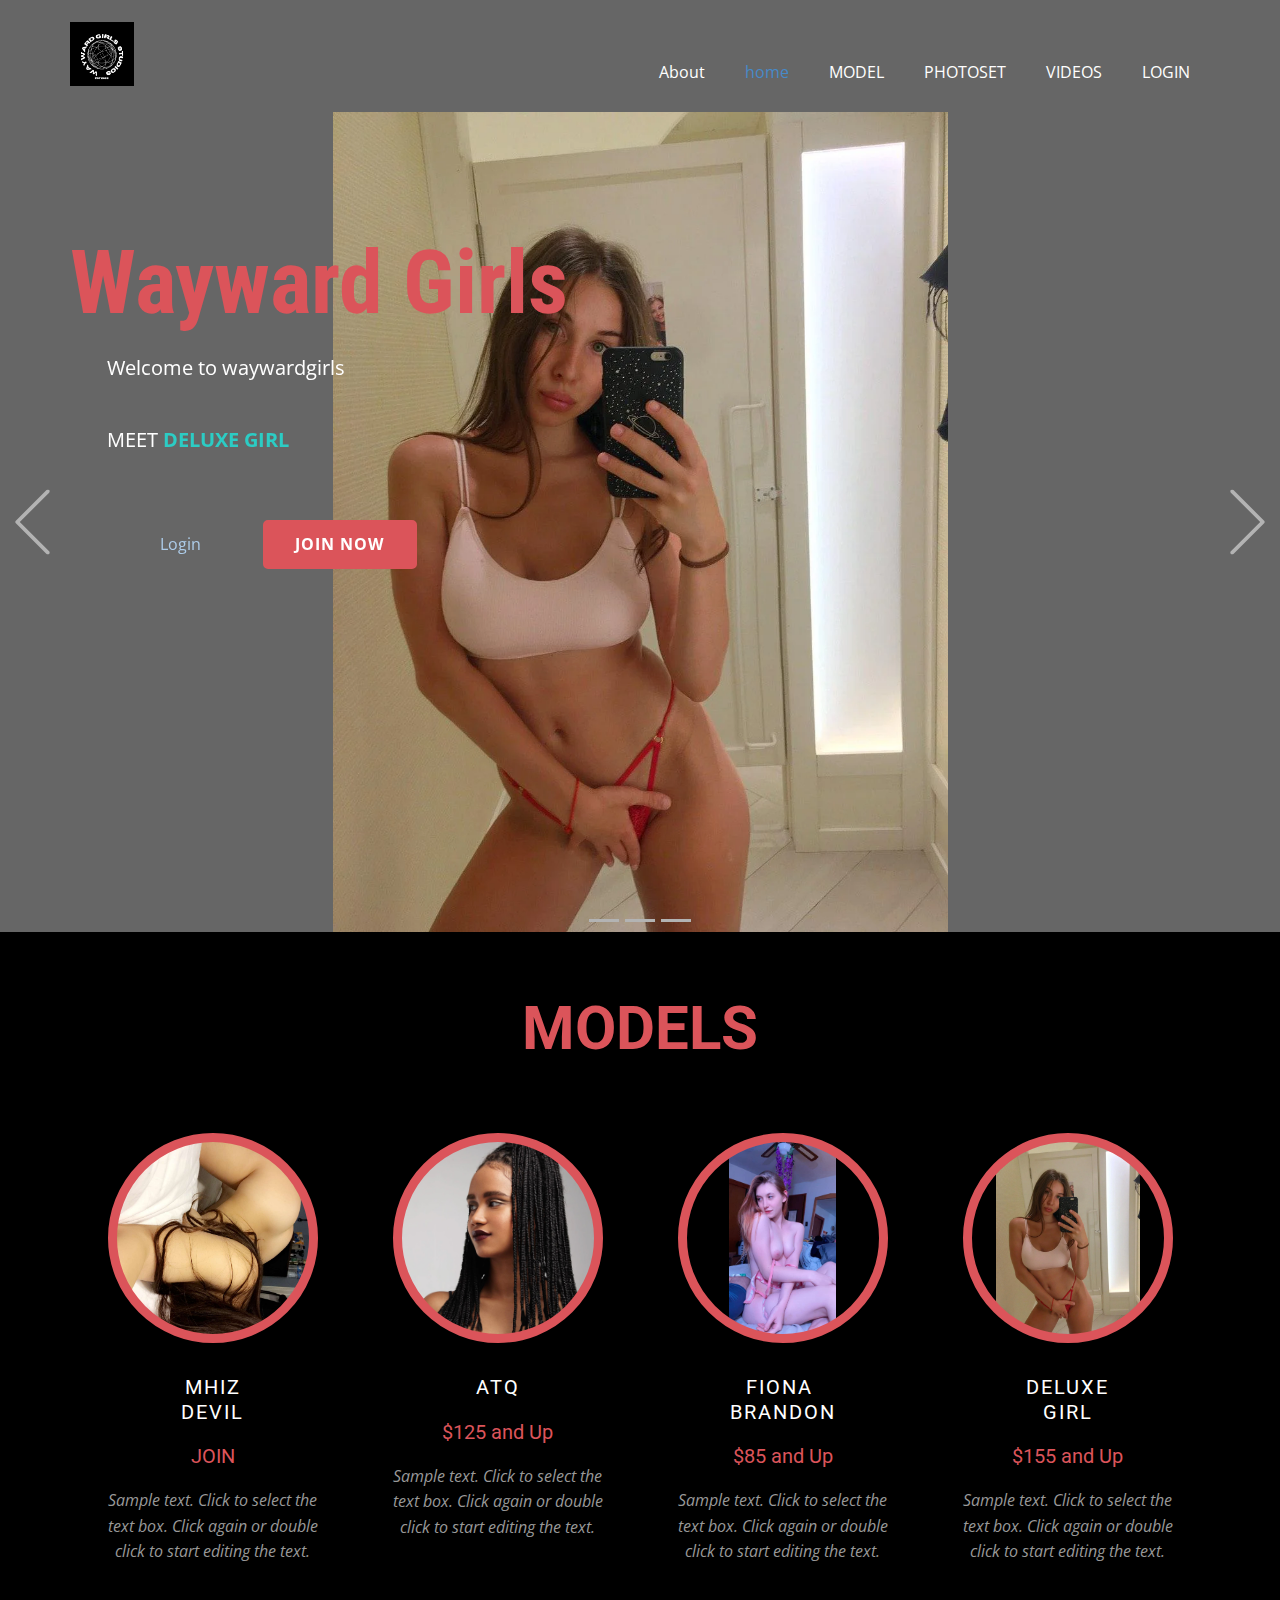
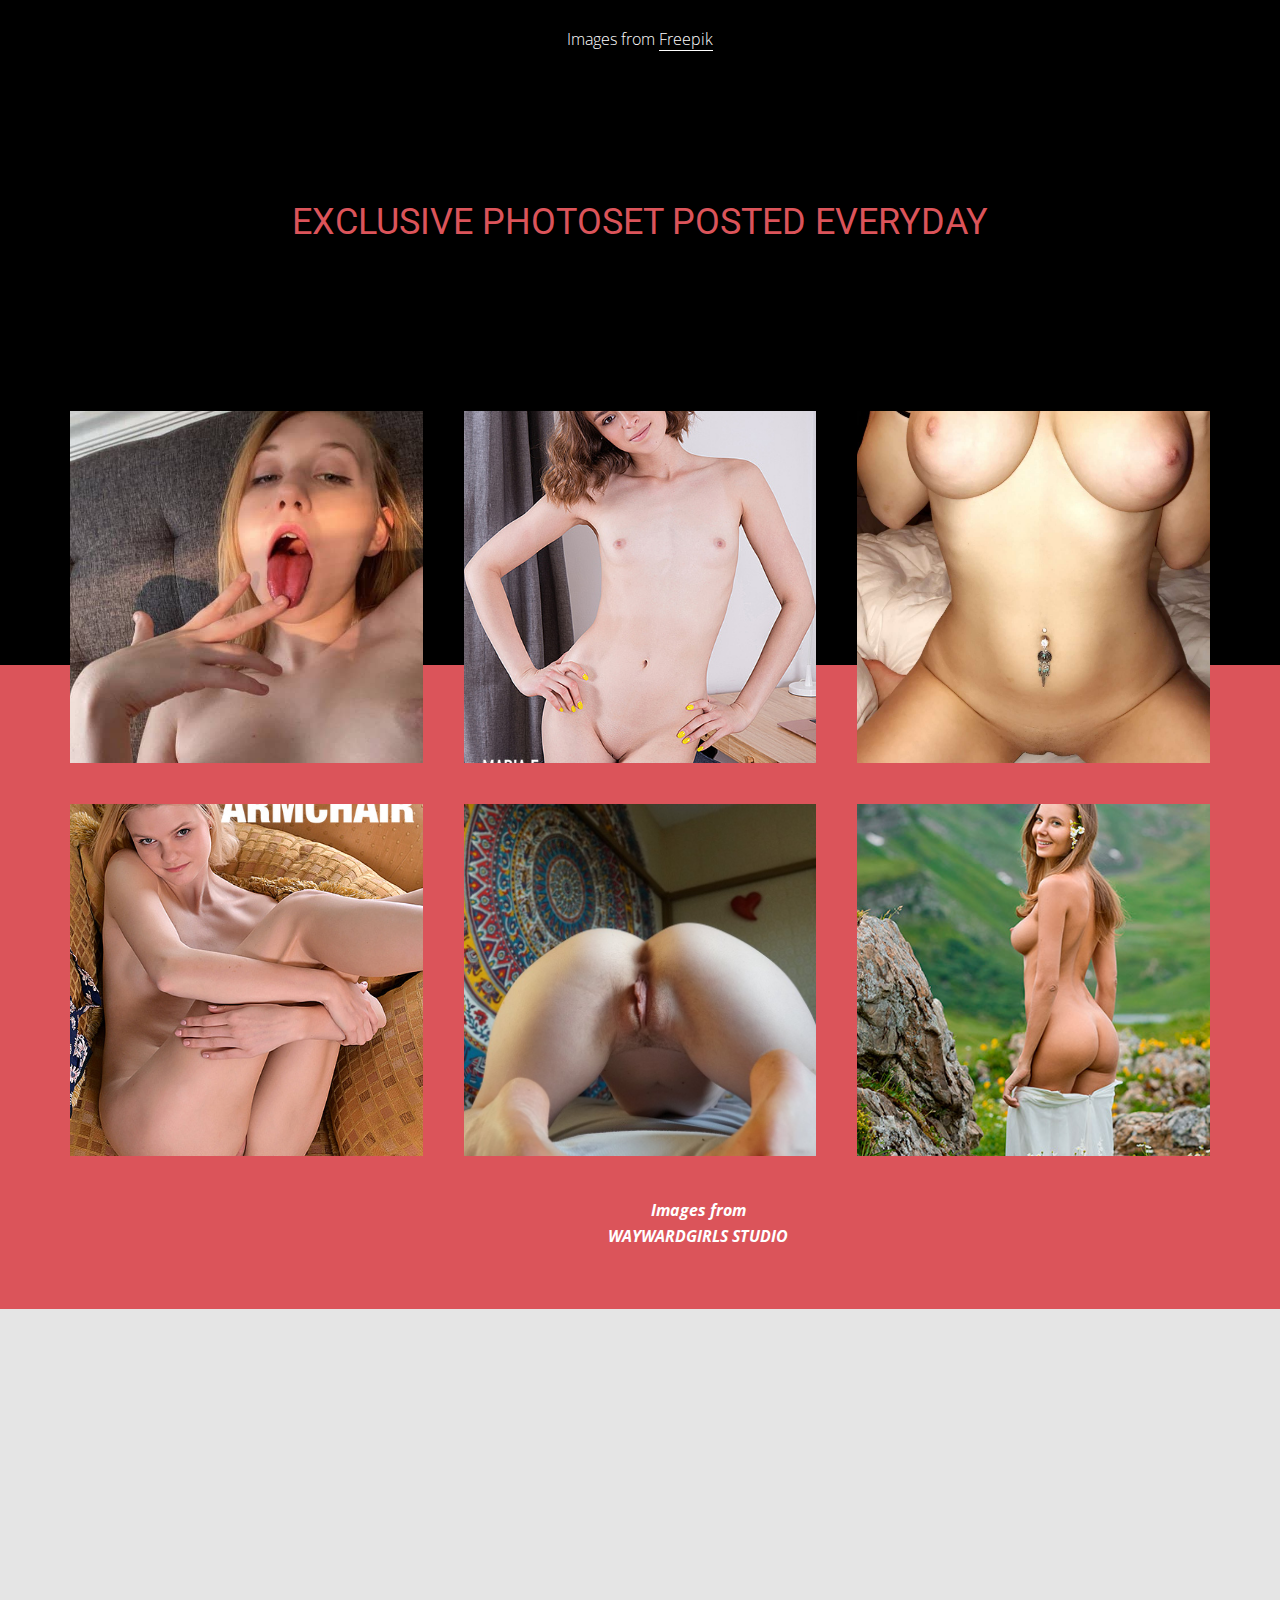
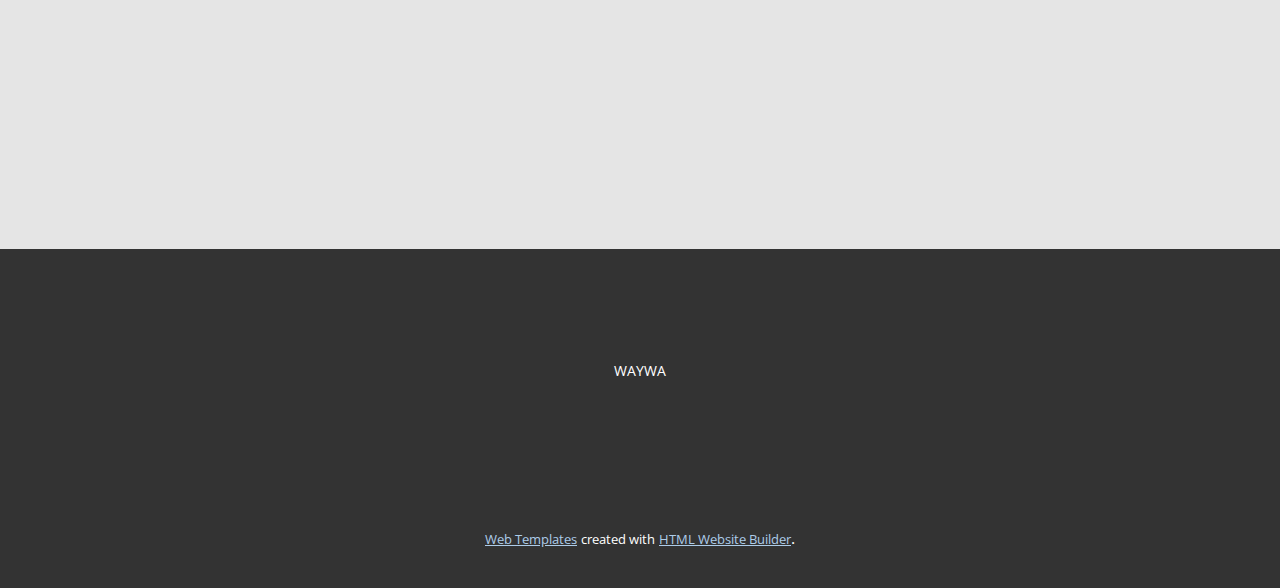
<file: index.html>
<!DOCTYPE html>
<html style="font-size: 16px;" lang="en"><head>
    <meta name="viewport" content="width=device-width, initial-scale=1.0">
    <meta charset="utf-8">
    <meta name="keywords" content="​Dreadlocks &amp;amp; Weave Spa, ​Hair Services, About Salon, ​To book and for exact pricing please call us at 123-456-7868, mission, Why Us?, Visit Us, Contact Us">
    <meta name="description" content="">
    <title>home</title>
    <link rel="stylesheet" href="nicepage.css" media="screen">
<link rel="stylesheet" href="home.css" media="screen">
    <script class="u-script" type="text/javascript" src="jquery.js" defer=""></script>
    <script class="u-script" type="text/javascript" src="nicepage.js" defer=""></script>
    <meta name="generator" content="Nicepage 5.0.7, nicepage.com">
    <link id="u-theme-google-font" rel="stylesheet" href="https://fonts.googleapis.com/css?family=Roboto:100,100i,300,300i,400,400i,500,500i,700,700i,900,900i|Open+Sans:300,300i,400,400i,500,500i,600,600i,700,700i,800,800i">
    <link id="u-page-google-font" rel="stylesheet" href="https://fonts.googleapis.com/css?family=Roboto+Condensed:300,300i,400,400i,700,700i">
    
    
    
    
    
    <script type="application/ld+json">{
		"@context": "http://schema.org",
		"@type": "Organization",
		"name": "",
		"logo": "images/20221203_211406_0000.png"
}</script>
    <meta name="theme-color" content="#478ac9">
    <meta property="og:title" content="home">
    <meta property="og:type" content="website">
  </head>
  <body data-home-page="home.html" data-home-page-title="home" class="u-body u-grey-60 u-xl-mode" data-lang="en"><header class="u-clearfix u-header u-header" id="sec-35d9"><div class="u-clearfix u-sheet u-valign-middle u-sheet-1">
        <a href="https://nicepage.com" class="u-image u-logo u-image-1" data-image-width="500" data-image-height="500">
          <img src="images/20221203_211406_0000.png" class="u-logo-image u-logo-image-1">
        </a>
        <nav class="u-menu u-menu-one-level u-offcanvas u-menu-1">
          <div class="menu-collapse" style="font-size: 1rem; letter-spacing: 0px;">
            <a class="u-button-style u-custom-left-right-menu-spacing u-custom-padding-bottom u-custom-top-bottom-menu-spacing u-nav-link u-text-active-palette-1-base u-text-hover-palette-2-base" href="#">
              <svg class="u-svg-link" viewBox="0 0 24 24"><use xmlns:xlink="http://www.w3.org/1999/xlink" xlink:href="#menu-hamburger"></use></svg>
              <svg class="u-svg-content" version="1.1" id="menu-hamburger" viewBox="0 0 16 16" x="0px" y="0px" xmlns:xlink="http://www.w3.org/1999/xlink" xmlns="http://www.w3.org/2000/svg"><g><rect y="1" width="16" height="2"></rect><rect y="7" width="16" height="2"></rect><rect y="13" width="16" height="2"></rect>
</g></svg>
            </a>
          </div>
          <div class="u-custom-menu u-nav-container">
            <ul class="u-nav u-unstyled u-nav-1"><li class="u-nav-item"><a class="u-button-style u-nav-link u-text-active-palette-1-base u-text-hover-palette-2-base" href="#" style="padding: 10px 20px;">About</a>
</li><li class="u-nav-item"><a class="u-button-style u-nav-link u-text-active-palette-1-base u-text-hover-palette-2-base" href="home.html" style="padding: 10px 20px;">home</a>
</li><li class="u-nav-item"><a class="u-button-style u-nav-link u-text-active-palette-1-base u-text-hover-palette-2-base" style="padding: 10px 20px;">MODEL</a>
</li><li class="u-nav-item"><a class="u-button-style u-nav-link u-text-active-palette-1-base u-text-hover-palette-2-base" style="padding: 10px 20px;">PHOTOSET</a>
</li><li class="u-nav-item"><a class="u-button-style u-nav-link u-text-active-palette-1-base u-text-hover-palette-2-base" style="padding: 10px 20px;">VIDEOS</a>
</li><li class="u-nav-item"><a class="u-button-style u-nav-link u-text-active-palette-1-base u-text-hover-palette-2-base" style="padding: 10px 20px;">LOGIN</a>
</li></ul>
          </div>
          <div class="u-custom-menu u-nav-container-collapse">
            <div class="u-black u-container-style u-inner-container-layout u-opacity u-opacity-95 u-sidenav">
              <div class="u-inner-container-layout u-sidenav-overflow">
                <div class="u-menu-close"></div>
                <ul class="u-align-center u-nav u-popupmenu-items u-unstyled u-nav-2"><li class="u-nav-item"><a class="u-button-style u-nav-link" href="#">About</a>
</li><li class="u-nav-item"><a class="u-button-style u-nav-link" href="home.html">home</a>
</li><li class="u-nav-item"><a class="u-button-style u-nav-link">MODEL</a>
</li><li class="u-nav-item"><a class="u-button-style u-nav-link">PHOTOSET</a>
</li><li class="u-nav-item"><a class="u-button-style u-nav-link">VIDEOS</a>
</li><li class="u-nav-item"><a class="u-button-style u-nav-link">LOGIN</a>
</li></ul>
              </div>
            </div>
            <div class="u-black u-menu-overlay u-opacity u-opacity-70"></div>
          </div>
        </nav>
      </div></header>
    <section class="u-carousel u-slide u-block-251b-1" id="carousel_1e4f" src="" data-image-width="960" data-image-height="1280" data-interval="5000" data-u-ride="carousel">
      <ol class="u-absolute-hcenter u-carousel-indicators u-block-251b-2">
        <li data-u-target="#carousel_1e4f" data-u-slide-to="0" class="u-active u-grey-30"></li>
        <li data-u-target="#carousel_1e4f" class="u-grey-30" data-u-slide-to="1"></li>
        <li data-u-target="#carousel_1e4f" class="u-grey-30" data-u-slide-to="2"></li>
      </ol>
      <div class="u-carousel-inner" role="listbox">
        <div class="skrollable skrollable-between u-active u-align-left u-carousel-item u-clearfix u-image u-image-contain u-section-1-1" src="" data-image-width="960" data-image-height="1280">
          <div class="u-clearfix u-sheet u-sheet-1">
            <h2 class="u-custom-font u-font-roboto-condensed u-text u-text-palette-2-base u-text-1"> Wayward Girls</h2>
            <p class="u-large-text u-text u-text-body-alt-color u-text-variant u-text-2">Welcome to waywardgirls&nbsp;<br>
              <br>MEET<span style="font-weight: 700;" class="u-text-palette-4-base"> DELUXE GIRL</span>
            </p>
            <div class="u-align-left u-clearfix u-layout-custom-sm u-layout-custom-xs u-layout-wrap u-layout-wrap-1">
              <div class="u-layout">
                <div class="u-layout-row">
                  <div class="u-align-left u-container-style u-layout-cell u-right-cell u-size-25 u-layout-cell-1">
                    <div class="u-container-layout u-valign-middle u-container-layout-1">
                      <a class="u-login u-login-1">Login</a>
                    </div>
                  </div>
                  <div class="u-align-left u-container-style u-layout-cell u-left-cell u-size-35 u-layout-cell-2">
                    <div class="u-container-layout u-valign-top u-container-layout-2">
                      <a href="https://nicepage.best" class="u-active-white u-border-2 u-border-palette-2-base u-btn u-btn-round u-button-style u-hover-white u-palette-2-base u-radius-5 u-btn-1">JOIN NOW</a>
                    </div>
                  </div>
                </div>
              </div>
            </div>
          </div>
        </div>
        <div class="u-align-center u-carousel-item u-clearfix u-image u-image-tiles u-shading u-section-1-2" src="" data-image-width="561" data-image-height="1034">
          <h1 class="u-text u-text-default u-title u-text-1">FIONA BRANDON</h1>
          <p class="u-large-text u-text u-text-default u-text-variant u-text-2">LIMITED TIME OFFER<br>50% 0FF<br>NEW SUBSCRIBERS
          </p>
          <a href="#" class="u-align-center u-btn u-button-style u-palette-2-base u-btn-1">JOIN NOW</a>
        </div>
        <div class="u-align-center u-carousel-item u-clearfix u-image u-image-tiles u-shading u-section-1-3" src="" data-image-width="520" data-image-height="1024">
          <div class="u-clearfix u-sheet u-sheet-1">
            <h1 class="u-text u-text-default u-title u-text-1">limited time offer</h1>
            <p class="u-large-text u-text u-text-variant u-text-2">50% off for new mwmber</p>
            <a href="https://nicepage.com/k/aesthetic-html-templates" class="u-btn u-btn-round u-button-style u-hover-palette-1-light-1 u-palette-1-base u-radius-50 u-btn-1">JOIN NOW<br>
              <br>
            </a>
          </div>
        </div>
      </div>
      <a class="u-absolute-vcenter u-carousel-control u-carousel-control-prev u-text-grey-30 u-block-251b-3" href="#carousel_1e4f" role="button" data-u-slide="prev">
        <span aria-hidden="true">
          <svg class="u-svg-link" viewBox="0 0 477.175 477.175"><path d="M145.188,238.575l215.5-215.5c5.3-5.3,5.3-13.8,0-19.1s-13.8-5.3-19.1,0l-225.1,225.1c-5.3,5.3-5.3,13.8,0,19.1l225.1,225
                    c2.6,2.6,6.1,4,9.5,4s6.9-1.3,9.5-4c5.3-5.3,5.3-13.8,0-19.1L145.188,238.575z"></path></svg>
        </span>
        <span class="sr-only">Previous</span>
      </a>
      <a class="u-absolute-vcenter u-carousel-control u-carousel-control-next u-text-grey-30 u-block-251b-4" href="#carousel_1e4f" role="button" data-u-slide="next">
        <span aria-hidden="true">
          <svg class="u-svg-link" viewBox="0 0 477.175 477.175"><path d="M360.731,229.075l-225.1-225.1c-5.3-5.3-13.8-5.3-19.1,0s-5.3,13.8,0,19.1l215.5,215.5l-215.5,215.5
                    c-5.3,5.3-5.3,13.8,0,19.1c2.6,2.6,6.1,4,9.5,4c3.4,0,6.9-1.3,9.5-4l225.1-225.1C365.931,242.875,365.931,234.275,360.731,229.075z"></path></svg>
        </span>
        <span class="sr-only">Next</span>
      </a>
    </section>
    <section class="u-align-center u-black u-clearfix u-container-align-center-md u-container-align-center-sm u-container-align-center-xs u-section-2" id="carousel_c72b">
      <div class="u-clearfix u-sheet u-sheet-1">
        <h2 class="u-text u-text-default u-text-palette-2-base u-text-1">MODELS</h2>
        <div class="u-expanded-width u-list u-list-1">
          <div class="u-repeater u-repeater-1">
            <div class="u-align-center u-container-style u-list-item u-repeater-item u-shape-rectangle">
              <div class="u-container-layout u-similar-container u-container-layout-1">
                <div alt="" class="u-border-9 u-border-palette-2-base u-image u-image-circle u-image-1" data-image-width="1242" data-image-height="2208"></div>
                <h4 class="u-text u-text-2">MHIZ<br>DEVIL
                </h4>
                <h5 class="u-text u-text-palette-2-base u-text-3">JOIN</h5>
                <p class="u-text u-text-grey-40 u-text-4">Sample text. Click to select the text box. Click again or double click to start editing the text.</p>
              </div>
            </div>
            <div class="u-align-center u-container-style u-list-item u-repeater-item u-shape-rectangle">
              <div class="u-container-layout u-similar-container u-container-layout-2">
                <div alt="" class="u-border-9 u-border-palette-2-base u-image u-image-circle u-image-2" data-image-width="872" data-image-height="872"></div>
                <h4 class="u-text u-text-5">ATQ</h4>
                <h5 class="u-text u-text-palette-2-base u-text-6"> $125 and Up</h5>
                <p class="u-text u-text-grey-40 u-text-7">Sample text. Click to select the text box. Click again or double click to start editing the text.</p>
              </div>
            </div>
            <div class="u-align-center u-container-style u-list-item u-repeater-item u-shape-rectangle">
              <div class="u-container-layout u-similar-container u-container-layout-3">
                <div alt="" class="u-border-9 u-border-palette-2-base u-image u-image-circle u-image-contain u-image-3" data-image-width="587" data-image-height="1052"></div>
                <h4 class="u-text u-text-8">fiona&nbsp;<br>brandon
                </h4>
                <h5 class="u-text u-text-palette-2-base u-text-9"> $85 and Up</h5>
                <p class="u-text u-text-grey-40 u-text-10">Sample text. Click to select the text box. Click again or double click to start editing the text.</p>
              </div>
            </div>
            <div class="u-align-center u-container-style u-list-item u-repeater-item u-shape-rectangle">
              <div class="u-container-layout u-similar-container u-container-layout-4">
                <div alt="" class="u-border-9 u-border-palette-2-base u-image u-image-circle u-image-contain u-image-4" data-image-width="960" data-image-height="1280"></div>
                <h4 class="u-text u-text-11">deluxe<br>girl
                </h4>
                <h5 class="u-text u-text-palette-2-base u-text-12"> $155 and Up</h5>
                <p class="u-text u-text-grey-40 u-text-13">Sample text. Click to select the text box. Click again or double click to start editing the text.</p>
              </div>
            </div>
          </div>
        </div>
        <p class="u-text u-text-14">Images from <a href="https://www.freepik.com" class="u-active-none u-border-1 u-border-active-palette-2-base u-border-hover-palette-2-base u-border-no-left u-border-no-right u-border-no-top u-border-white u-bottom-left-radius-0 u-bottom-right-radius-0 u-btn u-button-link u-button-style u-hover-none u-none u-radius-0 u-text-body-alt-color u-top-left-radius-0 u-top-right-radius-0 u-btn-1" target="_blank">Freepik</a>
        </p>
      </div>
    </section>
    <section class="u-align-center u-clearfix u-palette-2-base u-section-3" id="carousel_bdc9">
      <div class="u-black u-expanded-width u-shape u-shape-rectangle u-shape-1"></div>
      <div class="u-align-center u-container-style u-group u-shape-rectangle u-group-1">
        <div class="u-container-layout">
          <h2 class="u-align-center u-text u-text-palette-2-base u-text-1">EXCLUSIVE PHOTOSET POSTED EVERYDAY</h2>
        </div>
      </div>
      <div class="u-gallery u-layout-grid u-lightbox u-show-text-on-hover u-gallery-1">
        <div class="u-gallery-inner u-gallery-inner-1">
          <div class="u-effect-fade u-effect-hover-zoom u-gallery-item u-shape-rectangle">
            <div class="u-back-slide" data-image-width="565" data-image-height="1053">
              <img class="u-back-image u-expanded" src="images/IMG-20221128-WA0047.jpg">
            </div>
            <div class="u-over-slide u-shading u-over-slide-1">
              <h3 class="u-gallery-heading"></h3>
              <p class="u-gallery-text"></p>
            </div>
          </div>
          <div class="u-effect-fade u-effect-hover-zoom u-gallery-item u-shape-rectangle">
            <div class="u-back-slide" data-image-width="481" data-image-height="642">
              <img class="u-back-image u-expanded" src="images/r-481x642-nosidebar1.jpg">
            </div>
            <div class="u-over-slide u-shading u-over-slide-2">
              <h3 class="u-gallery-heading"></h3>
              <p class="u-gallery-text"></p>
            </div>
          </div>
          <div class="u-effect-fade u-effect-hover-zoom u-gallery-item u-shape-rectangle">
            <div class="u-back-slide" data-image-width="1242" data-image-height="2208">
              <img class="u-back-image u-expanded" src="images/3854f495-e477-daf1-27d9-3bfd5fbe9812.trashed-1672303816-apxsnaps_1485836422231.jpg">
            </div>
            <div class="u-over-slide u-shading u-over-slide-3">
              <h3 class="u-gallery-heading"></h3>
              <p class="u-gallery-text"></p>
            </div>
          </div>
          <div class="u-effect-fade u-effect-hover-zoom u-gallery-item u-shape-rectangle">
            <div class="u-back-slide" data-image-width="481" data-image-height="642">
              <img class="u-back-image u-expanded" src="images/r-481x642-nosidebar11.jpg">
            </div>
            <div class="u-over-slide u-shading u-over-slide-4">
              <h3 class="u-gallery-heading"></h3>
              <p class="u-gallery-text"></p>
            </div>
          </div>
          <div class="u-effect-fade u-effect-hover-zoom u-gallery-item u-shape-rectangle">
            <div class="u-back-slide" data-image-width="717" data-image-height="1046">
              <img class="u-back-image u-expanded" src="images/IMG-20221128-WA0050.jpg">
            </div>
            <div class="u-over-slide u-shading u-over-slide-5">
              <h3 class="u-gallery-heading"></h3>
              <p class="u-gallery-text"></p>
            </div>
          </div>
          <div class="u-effect-fade u-effect-hover-zoom u-gallery-item u-shape-rectangle">
            <div class="u-back-slide" data-image-width="420" data-image-height="500">
              <img class="u-back-image u-expanded" src="images/6849a7333ee51f81da2b05b80372175a.jpeg">
            </div>
            <div class="u-over-slide u-shading u-over-slide-6">
              <h3 class="u-gallery-heading"></h3>
              <p class="u-gallery-text"></p>
            </div>
          </div>
        </div>
      </div>
      <p class="u-text u-text-2">Images from WAYWARDGIRLS STUDIO</p>
    </section>
    <section class="u-clearfix u-grey-10 u-section-4" id="sec-74a6">
      <div class="u-clearfix u-sheet u-sheet-1">
        <div class="u-clearfix u-gutter-30 u-layout-wrap u-layout-wrap-1">
          <div class="u-layout">
            <div class="u-layout-row">
              <div class="u-align-left u-container-style u-layout-cell u-left-cell u-size-30 u-layout-cell-1">
                <div class="u-container-layout u-container-layout-1">
                  <div class="u-align-left u-expanded u-video">
                    <div class="embed-responsive embed-responsive-1">
                      <iframe style="position: absolute;top: 0;left: 0;width: 100%;height: 100%;" class="embed-responsive-item" src="https://www.youtube.com/embed/L-hm3S1aSnI?mute=0&amp;showinfo=0&amp;controls=0&amp;start=0" frameborder="0" allowfullscreen=""></iframe>
                    </div>
                  </div>
                </div>
              </div>
              <div class="u-align-left u-container-style u-layout-cell u-size-30 u-layout-cell-2">
                <div class="u-container-layout u-container-layout-2">
                  <div class="u-align-left u-expanded u-video">
                    <div class="embed-responsive embed-responsive-2">
                      <iframe style="position: absolute;top: 0;left: 0;width: 100%;height: 100%;" class="embed-responsive-item" src="https://www.youtube.com/embed/L-hm3S1aSnI?mute=0&amp;showinfo=0&amp;controls=0&amp;start=0" frameborder="0" allowfullscreen=""></iframe>
                    </div>
                  </div>
                </div>
              </div>
            </div>
          </div>
        </div>
      </div>
    </section>
    
    
    <footer class="u-align-center u-clearfix u-footer u-grey-80 u-footer" id="sec-d199"><div class="u-clearfix u-sheet u-sheet-1">
        <p class="u-small-text u-text u-text-variant u-text-1">WAYWA</p>
      </div></footer>
    <section class="u-backlink u-clearfix u-grey-80">
      <a class="u-link" href="https://nicepage.com/website-templates" target="_blank">
        <span>Web Templates</span>
      </a>
      <p class="u-text">
        <span>created with</span>
      </p>
      <a class="u-link" href="https://nicepage.com/html-website-builder" target="_blank">
        <span>HTML Website Builder</span>
      </a>. 
    </section>
  
</body></html>
</file>
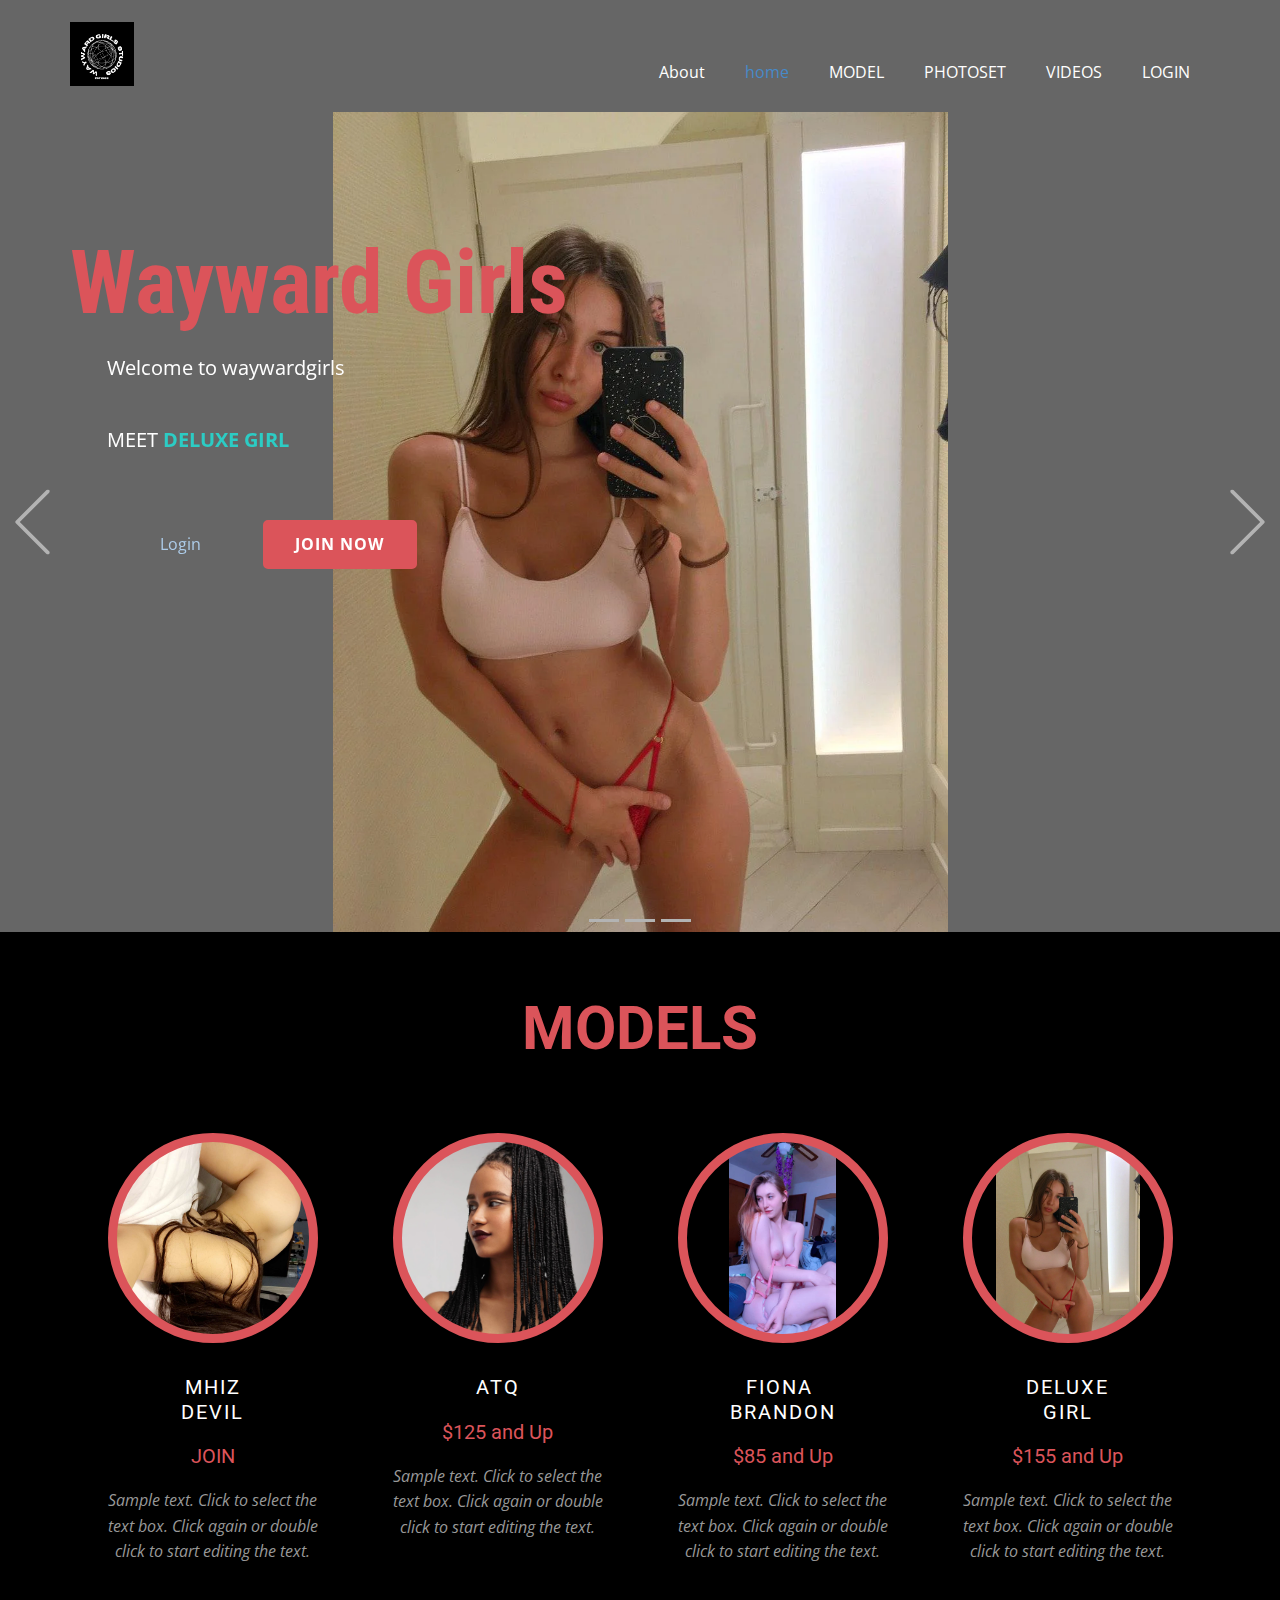
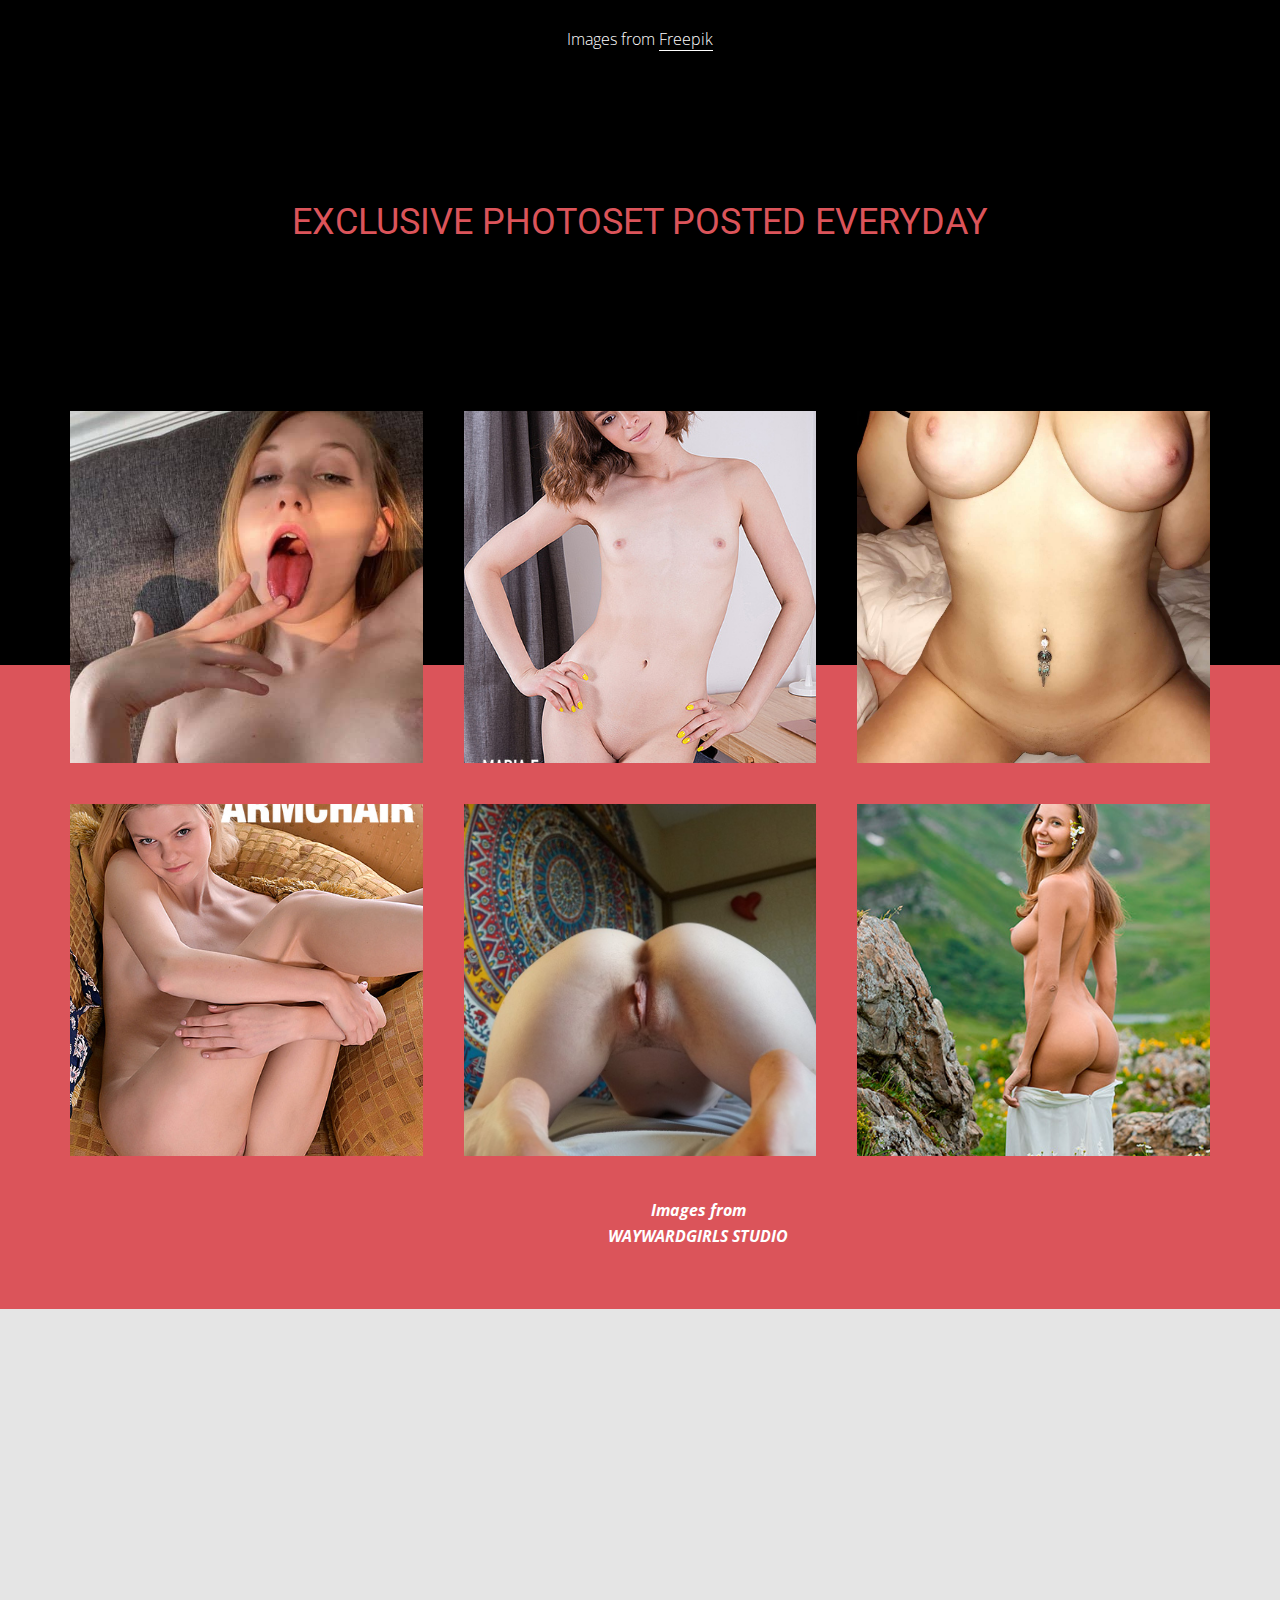
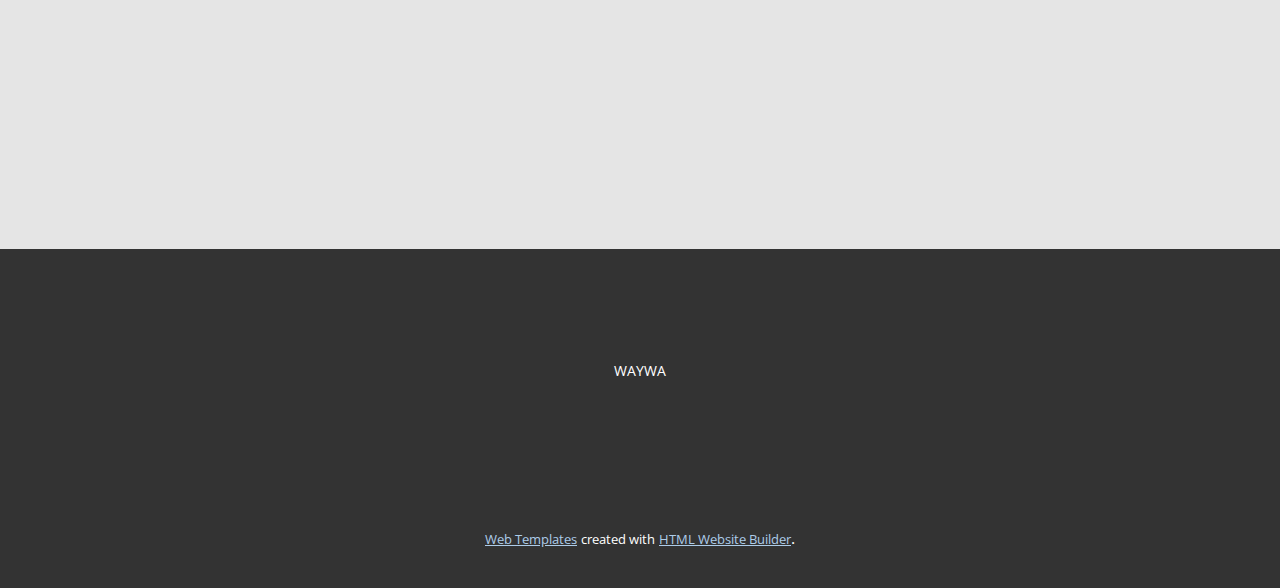
<file: home.html>
<!DOCTYPE html>
<html style="font-size: 16px;" lang="en"><head>
    <meta name="viewport" content="width=device-width, initial-scale=1.0">
    <meta charset="utf-8">
    <meta name="keywords" content="​Dreadlocks &amp;amp; Weave Spa, ​Hair Services, About Salon, ​To book and for exact pricing please call us at 123-456-7868, mission, Why Us?, Visit Us, Contact Us">
    <meta name="description" content="">
    <title>home</title>
    <link rel="stylesheet" href="nicepage.css" media="screen">
<link rel="stylesheet" href="home.css" media="screen">
    <script class="u-script" type="text/javascript" src="jquery.js" defer=""></script>
    <script class="u-script" type="text/javascript" src="nicepage.js" defer=""></script>
    <meta name="generator" content="Nicepage 5.0.7, nicepage.com">
    <link id="u-theme-google-font" rel="stylesheet" href="https://fonts.googleapis.com/css?family=Roboto:100,100i,300,300i,400,400i,500,500i,700,700i,900,900i|Open+Sans:300,300i,400,400i,500,500i,600,600i,700,700i,800,800i">
    <link id="u-page-google-font" rel="stylesheet" href="https://fonts.googleapis.com/css?family=Roboto+Condensed:300,300i,400,400i,700,700i">
    
    
    
    
    
    <script type="application/ld+json">{
		"@context": "http://schema.org",
		"@type": "Organization",
		"name": "",
		"logo": "images/20221203_211406_0000.png"
}</script>
    <meta name="theme-color" content="#478ac9">
    <meta property="og:title" content="home">
    <meta property="og:type" content="website">
  </head>
  <body class="u-body u-grey-60 u-xl-mode" data-lang="en"><header class="u-clearfix u-header u-header" id="sec-35d9"><div class="u-clearfix u-sheet u-valign-middle u-sheet-1">
        <a href="https://nicepage.com" class="u-image u-logo u-image-1" data-image-width="500" data-image-height="500">
          <img src="images/20221203_211406_0000.png" class="u-logo-image u-logo-image-1">
        </a>
        <nav class="u-menu u-menu-one-level u-offcanvas u-menu-1">
          <div class="menu-collapse" style="font-size: 1rem; letter-spacing: 0px;">
            <a class="u-button-style u-custom-left-right-menu-spacing u-custom-padding-bottom u-custom-top-bottom-menu-spacing u-nav-link u-text-active-palette-1-base u-text-hover-palette-2-base" href="#">
              <svg class="u-svg-link" viewBox="0 0 24 24"><use xmlns:xlink="http://www.w3.org/1999/xlink" xlink:href="#menu-hamburger"></use></svg>
              <svg class="u-svg-content" version="1.1" id="menu-hamburger" viewBox="0 0 16 16" x="0px" y="0px" xmlns:xlink="http://www.w3.org/1999/xlink" xmlns="http://www.w3.org/2000/svg"><g><rect y="1" width="16" height="2"></rect><rect y="7" width="16" height="2"></rect><rect y="13" width="16" height="2"></rect>
</g></svg>
            </a>
          </div>
          <div class="u-custom-menu u-nav-container">
            <ul class="u-nav u-unstyled u-nav-1"><li class="u-nav-item"><a class="u-button-style u-nav-link u-text-active-palette-1-base u-text-hover-palette-2-base" href="#" style="padding: 10px 20px;">About</a>
</li><li class="u-nav-item"><a class="u-button-style u-nav-link u-text-active-palette-1-base u-text-hover-palette-2-base" href="home.html" style="padding: 10px 20px;">home</a>
</li><li class="u-nav-item"><a class="u-button-style u-nav-link u-text-active-palette-1-base u-text-hover-palette-2-base" style="padding: 10px 20px;">MODEL</a>
</li><li class="u-nav-item"><a class="u-button-style u-nav-link u-text-active-palette-1-base u-text-hover-palette-2-base" style="padding: 10px 20px;">PHOTOSET</a>
</li><li class="u-nav-item"><a class="u-button-style u-nav-link u-text-active-palette-1-base u-text-hover-palette-2-base" style="padding: 10px 20px;">VIDEOS</a>
</li><li class="u-nav-item"><a class="u-button-style u-nav-link u-text-active-palette-1-base u-text-hover-palette-2-base" style="padding: 10px 20px;">LOGIN</a>
</li></ul>
          </div>
          <div class="u-custom-menu u-nav-container-collapse">
            <div class="u-black u-container-style u-inner-container-layout u-opacity u-opacity-95 u-sidenav">
              <div class="u-inner-container-layout u-sidenav-overflow">
                <div class="u-menu-close"></div>
                <ul class="u-align-center u-nav u-popupmenu-items u-unstyled u-nav-2"><li class="u-nav-item"><a class="u-button-style u-nav-link" href="#">About</a>
</li><li class="u-nav-item"><a class="u-button-style u-nav-link" href="home.html">home</a>
</li><li class="u-nav-item"><a class="u-button-style u-nav-link">MODEL</a>
</li><li class="u-nav-item"><a class="u-button-style u-nav-link">PHOTOSET</a>
</li><li class="u-nav-item"><a class="u-button-style u-nav-link">VIDEOS</a>
</li><li class="u-nav-item"><a class="u-button-style u-nav-link">LOGIN</a>
</li></ul>
              </div>
            </div>
            <div class="u-black u-menu-overlay u-opacity u-opacity-70"></div>
          </div>
        </nav>
      </div></header>
    <section class="u-carousel u-slide u-block-251b-1" id="carousel_1e4f" src="" data-image-width="960" data-image-height="1280" data-interval="5000" data-u-ride="carousel">
      <ol class="u-absolute-hcenter u-carousel-indicators u-block-251b-2">
        <li data-u-target="#carousel_1e4f" data-u-slide-to="0" class="u-active u-grey-30"></li>
        <li data-u-target="#carousel_1e4f" class="u-grey-30" data-u-slide-to="1"></li>
        <li data-u-target="#carousel_1e4f" class="u-grey-30" data-u-slide-to="2"></li>
      </ol>
      <div class="u-carousel-inner" role="listbox">
        <div class="skrollable skrollable-between u-active u-align-left u-carousel-item u-clearfix u-image u-image-contain u-section-1-1" src="" data-image-width="960" data-image-height="1280">
          <div class="u-clearfix u-sheet u-sheet-1">
            <h2 class="u-custom-font u-font-roboto-condensed u-text u-text-palette-2-base u-text-1"> Wayward Girls</h2>
            <p class="u-large-text u-text u-text-body-alt-color u-text-variant u-text-2">Welcome to waywardgirls&nbsp;<br>
              <br>MEET<span style="font-weight: 700;" class="u-text-palette-4-base"> DELUXE GIRL</span>
            </p>
            <div class="u-align-left u-clearfix u-layout-custom-sm u-layout-custom-xs u-layout-wrap u-layout-wrap-1">
              <div class="u-layout">
                <div class="u-layout-row">
                  <div class="u-align-left u-container-style u-layout-cell u-right-cell u-size-25 u-layout-cell-1">
                    <div class="u-container-layout u-valign-middle u-container-layout-1">
                      <a class="u-login u-login-1">Login</a>
                    </div>
                  </div>
                  <div class="u-align-left u-container-style u-layout-cell u-left-cell u-size-35 u-layout-cell-2">
                    <div class="u-container-layout u-valign-top u-container-layout-2">
                      <a href="https://nicepage.best" class="u-active-white u-border-2 u-border-palette-2-base u-btn u-btn-round u-button-style u-hover-white u-palette-2-base u-radius-5 u-btn-1">JOIN NOW</a>
                    </div>
                  </div>
                </div>
              </div>
            </div>
          </div>
        </div>
        <div class="u-align-center u-carousel-item u-clearfix u-image u-image-tiles u-shading u-section-1-2" src="" data-image-width="561" data-image-height="1034">
          <h1 class="u-text u-text-default u-title u-text-1">FIONA BRANDON</h1>
          <p class="u-large-text u-text u-text-default u-text-variant u-text-2">LIMITED TIME OFFER<br>50% 0FF<br>NEW SUBSCRIBERS
          </p>
          <a href="#" class="u-align-center u-btn u-button-style u-palette-2-base u-btn-1">JOIN NOW</a>
        </div>
        <div class="u-align-center u-carousel-item u-clearfix u-image u-image-tiles u-shading u-section-1-3" src="" data-image-width="520" data-image-height="1024">
          <div class="u-clearfix u-sheet u-sheet-1">
            <h1 class="u-text u-text-default u-title u-text-1">limited time offer</h1>
            <p class="u-large-text u-text u-text-variant u-text-2">50% off for new mwmber</p>
            <a href="https://nicepage.com/k/aesthetic-html-templates" class="u-btn u-btn-round u-button-style u-hover-palette-1-light-1 u-palette-1-base u-radius-50 u-btn-1">JOIN NOW<br>
              <br>
            </a>
          </div>
        </div>
      </div>
      <a class="u-absolute-vcenter u-carousel-control u-carousel-control-prev u-text-grey-30 u-block-251b-3" href="#carousel_1e4f" role="button" data-u-slide="prev">
        <span aria-hidden="true">
          <svg class="u-svg-link" viewBox="0 0 477.175 477.175"><path d="M145.188,238.575l215.5-215.5c5.3-5.3,5.3-13.8,0-19.1s-13.8-5.3-19.1,0l-225.1,225.1c-5.3,5.3-5.3,13.8,0,19.1l225.1,225
                    c2.6,2.6,6.1,4,9.5,4s6.9-1.3,9.5-4c5.3-5.3,5.3-13.8,0-19.1L145.188,238.575z"></path></svg>
        </span>
        <span class="sr-only">Previous</span>
      </a>
      <a class="u-absolute-vcenter u-carousel-control u-carousel-control-next u-text-grey-30 u-block-251b-4" href="#carousel_1e4f" role="button" data-u-slide="next">
        <span aria-hidden="true">
          <svg class="u-svg-link" viewBox="0 0 477.175 477.175"><path d="M360.731,229.075l-225.1-225.1c-5.3-5.3-13.8-5.3-19.1,0s-5.3,13.8,0,19.1l215.5,215.5l-215.5,215.5
                    c-5.3,5.3-5.3,13.8,0,19.1c2.6,2.6,6.1,4,9.5,4c3.4,0,6.9-1.3,9.5-4l225.1-225.1C365.931,242.875,365.931,234.275,360.731,229.075z"></path></svg>
        </span>
        <span class="sr-only">Next</span>
      </a>
    </section>
    <section class="u-align-center u-black u-clearfix u-container-align-center-md u-container-align-center-sm u-container-align-center-xs u-section-2" id="carousel_c72b">
      <div class="u-clearfix u-sheet u-sheet-1">
        <h2 class="u-text u-text-default u-text-palette-2-base u-text-1">MODELS</h2>
        <div class="u-expanded-width u-list u-list-1">
          <div class="u-repeater u-repeater-1">
            <div class="u-align-center u-container-style u-list-item u-repeater-item u-shape-rectangle">
              <div class="u-container-layout u-similar-container u-container-layout-1">
                <div alt="" class="u-border-9 u-border-palette-2-base u-image u-image-circle u-image-1" data-image-width="1242" data-image-height="2208"></div>
                <h4 class="u-text u-text-2">MHIZ<br>DEVIL
                </h4>
                <h5 class="u-text u-text-palette-2-base u-text-3">JOIN</h5>
                <p class="u-text u-text-grey-40 u-text-4">Sample text. Click to select the text box. Click again or double click to start editing the text.</p>
              </div>
            </div>
            <div class="u-align-center u-container-style u-list-item u-repeater-item u-shape-rectangle">
              <div class="u-container-layout u-similar-container u-container-layout-2">
                <div alt="" class="u-border-9 u-border-palette-2-base u-image u-image-circle u-image-2" data-image-width="872" data-image-height="872"></div>
                <h4 class="u-text u-text-5">ATQ</h4>
                <h5 class="u-text u-text-palette-2-base u-text-6"> $125 and Up</h5>
                <p class="u-text u-text-grey-40 u-text-7">Sample text. Click to select the text box. Click again or double click to start editing the text.</p>
              </div>
            </div>
            <div class="u-align-center u-container-style u-list-item u-repeater-item u-shape-rectangle">
              <div class="u-container-layout u-similar-container u-container-layout-3">
                <div alt="" class="u-border-9 u-border-palette-2-base u-image u-image-circle u-image-contain u-image-3" data-image-width="587" data-image-height="1052"></div>
                <h4 class="u-text u-text-8">fiona&nbsp;<br>brandon
                </h4>
                <h5 class="u-text u-text-palette-2-base u-text-9"> $85 and Up</h5>
                <p class="u-text u-text-grey-40 u-text-10">Sample text. Click to select the text box. Click again or double click to start editing the text.</p>
              </div>
            </div>
            <div class="u-align-center u-container-style u-list-item u-repeater-item u-shape-rectangle">
              <div class="u-container-layout u-similar-container u-container-layout-4">
                <div alt="" class="u-border-9 u-border-palette-2-base u-image u-image-circle u-image-contain u-image-4" data-image-width="960" data-image-height="1280"></div>
                <h4 class="u-text u-text-11">deluxe<br>girl
                </h4>
                <h5 class="u-text u-text-palette-2-base u-text-12"> $155 and Up</h5>
                <p class="u-text u-text-grey-40 u-text-13">Sample text. Click to select the text box. Click again or double click to start editing the text.</p>
              </div>
            </div>
          </div>
        </div>
        <p class="u-text u-text-14">Images from <a href="https://www.freepik.com" class="u-active-none u-border-1 u-border-active-palette-2-base u-border-hover-palette-2-base u-border-no-left u-border-no-right u-border-no-top u-border-white u-bottom-left-radius-0 u-bottom-right-radius-0 u-btn u-button-link u-button-style u-hover-none u-none u-radius-0 u-text-body-alt-color u-top-left-radius-0 u-top-right-radius-0 u-btn-1" target="_blank">Freepik</a>
        </p>
      </div>
    </section>
    <section class="u-align-center u-clearfix u-palette-2-base u-section-3" id="carousel_bdc9">
      <div class="u-black u-expanded-width u-shape u-shape-rectangle u-shape-1"></div>
      <div class="u-align-center u-container-style u-group u-shape-rectangle u-group-1">
        <div class="u-container-layout">
          <h2 class="u-align-center u-text u-text-palette-2-base u-text-1">EXCLUSIVE PHOTOSET POSTED EVERYDAY</h2>
        </div>
      </div>
      <div class="u-gallery u-layout-grid u-lightbox u-show-text-on-hover u-gallery-1">
        <div class="u-gallery-inner u-gallery-inner-1">
          <div class="u-effect-fade u-effect-hover-zoom u-gallery-item u-shape-rectangle">
            <div class="u-back-slide" data-image-width="565" data-image-height="1053">
              <img class="u-back-image u-expanded" src="images/IMG-20221128-WA0047.jpg">
            </div>
            <div class="u-over-slide u-shading u-over-slide-1">
              <h3 class="u-gallery-heading"></h3>
              <p class="u-gallery-text"></p>
            </div>
          </div>
          <div class="u-effect-fade u-effect-hover-zoom u-gallery-item u-shape-rectangle">
            <div class="u-back-slide" data-image-width="481" data-image-height="642">
              <img class="u-back-image u-expanded" src="images/r-481x642-nosidebar1.jpg">
            </div>
            <div class="u-over-slide u-shading u-over-slide-2">
              <h3 class="u-gallery-heading"></h3>
              <p class="u-gallery-text"></p>
            </div>
          </div>
          <div class="u-effect-fade u-effect-hover-zoom u-gallery-item u-shape-rectangle">
            <div class="u-back-slide" data-image-width="1242" data-image-height="2208">
              <img class="u-back-image u-expanded" src="images/3854f495-e477-daf1-27d9-3bfd5fbe9812.trashed-1672303816-apxsnaps_1485836422231.jpg">
            </div>
            <div class="u-over-slide u-shading u-over-slide-3">
              <h3 class="u-gallery-heading"></h3>
              <p class="u-gallery-text"></p>
            </div>
          </div>
          <div class="u-effect-fade u-effect-hover-zoom u-gallery-item u-shape-rectangle">
            <div class="u-back-slide" data-image-width="481" data-image-height="642">
              <img class="u-back-image u-expanded" src="images/r-481x642-nosidebar11.jpg">
            </div>
            <div class="u-over-slide u-shading u-over-slide-4">
              <h3 class="u-gallery-heading"></h3>
              <p class="u-gallery-text"></p>
            </div>
          </div>
          <div class="u-effect-fade u-effect-hover-zoom u-gallery-item u-shape-rectangle">
            <div class="u-back-slide" data-image-width="717" data-image-height="1046">
              <img class="u-back-image u-expanded" src="images/IMG-20221128-WA0050.jpg">
            </div>
            <div class="u-over-slide u-shading u-over-slide-5">
              <h3 class="u-gallery-heading"></h3>
              <p class="u-gallery-text"></p>
            </div>
          </div>
          <div class="u-effect-fade u-effect-hover-zoom u-gallery-item u-shape-rectangle">
            <div class="u-back-slide" data-image-width="420" data-image-height="500">
              <img class="u-back-image u-expanded" src="images/6849a7333ee51f81da2b05b80372175a.jpeg">
            </div>
            <div class="u-over-slide u-shading u-over-slide-6">
              <h3 class="u-gallery-heading"></h3>
              <p class="u-gallery-text"></p>
            </div>
          </div>
        </div>
      </div>
      <p class="u-text u-text-2">Images from WAYWARDGIRLS STUDIO</p>
    </section>
    <section class="u-clearfix u-grey-10 u-section-4" id="sec-74a6">
      <div class="u-clearfix u-sheet u-sheet-1">
        <div class="u-clearfix u-gutter-30 u-layout-wrap u-layout-wrap-1">
          <div class="u-layout">
            <div class="u-layout-row">
              <div class="u-align-left u-container-style u-layout-cell u-left-cell u-size-30 u-layout-cell-1">
                <div class="u-container-layout u-container-layout-1">
                  <div class="u-align-left u-expanded u-video">
                    <div class="embed-responsive embed-responsive-1">
                      <iframe style="position: absolute;top: 0;left: 0;width: 100%;height: 100%;" class="embed-responsive-item" src="https://www.youtube.com/embed/L-hm3S1aSnI?mute=0&amp;showinfo=0&amp;controls=0&amp;start=0" frameborder="0" allowfullscreen=""></iframe>
                    </div>
                  </div>
                </div>
              </div>
              <div class="u-align-left u-container-style u-layout-cell u-size-30 u-layout-cell-2">
                <div class="u-container-layout u-container-layout-2">
                  <div class="u-align-left u-expanded u-video">
                    <div class="embed-responsive embed-responsive-2">
                      <iframe style="position: absolute;top: 0;left: 0;width: 100%;height: 100%;" class="embed-responsive-item" src="https://www.youtube.com/embed/L-hm3S1aSnI?mute=0&amp;showinfo=0&amp;controls=0&amp;start=0" frameborder="0" allowfullscreen=""></iframe>
                    </div>
                  </div>
                </div>
              </div>
            </div>
          </div>
        </div>
      </div>
    </section>
    
    
    <footer class="u-align-center u-clearfix u-footer u-grey-80 u-footer" id="sec-d199"><div class="u-clearfix u-sheet u-sheet-1">
        <p class="u-small-text u-text u-text-variant u-text-1">WAYWA</p>
      </div></footer>
    <section class="u-backlink u-clearfix u-grey-80">
      <a class="u-link" href="https://nicepage.com/website-templates" target="_blank">
        <span>Web Templates</span>
      </a>
      <p class="u-text">
        <span>created with</span>
      </p>
      <a class="u-link" href="https://nicepage.com/html-website-builder" target="_blank">
        <span>HTML Website Builder</span>
      </a>. 
    </section>
  
</body></html>
</file>
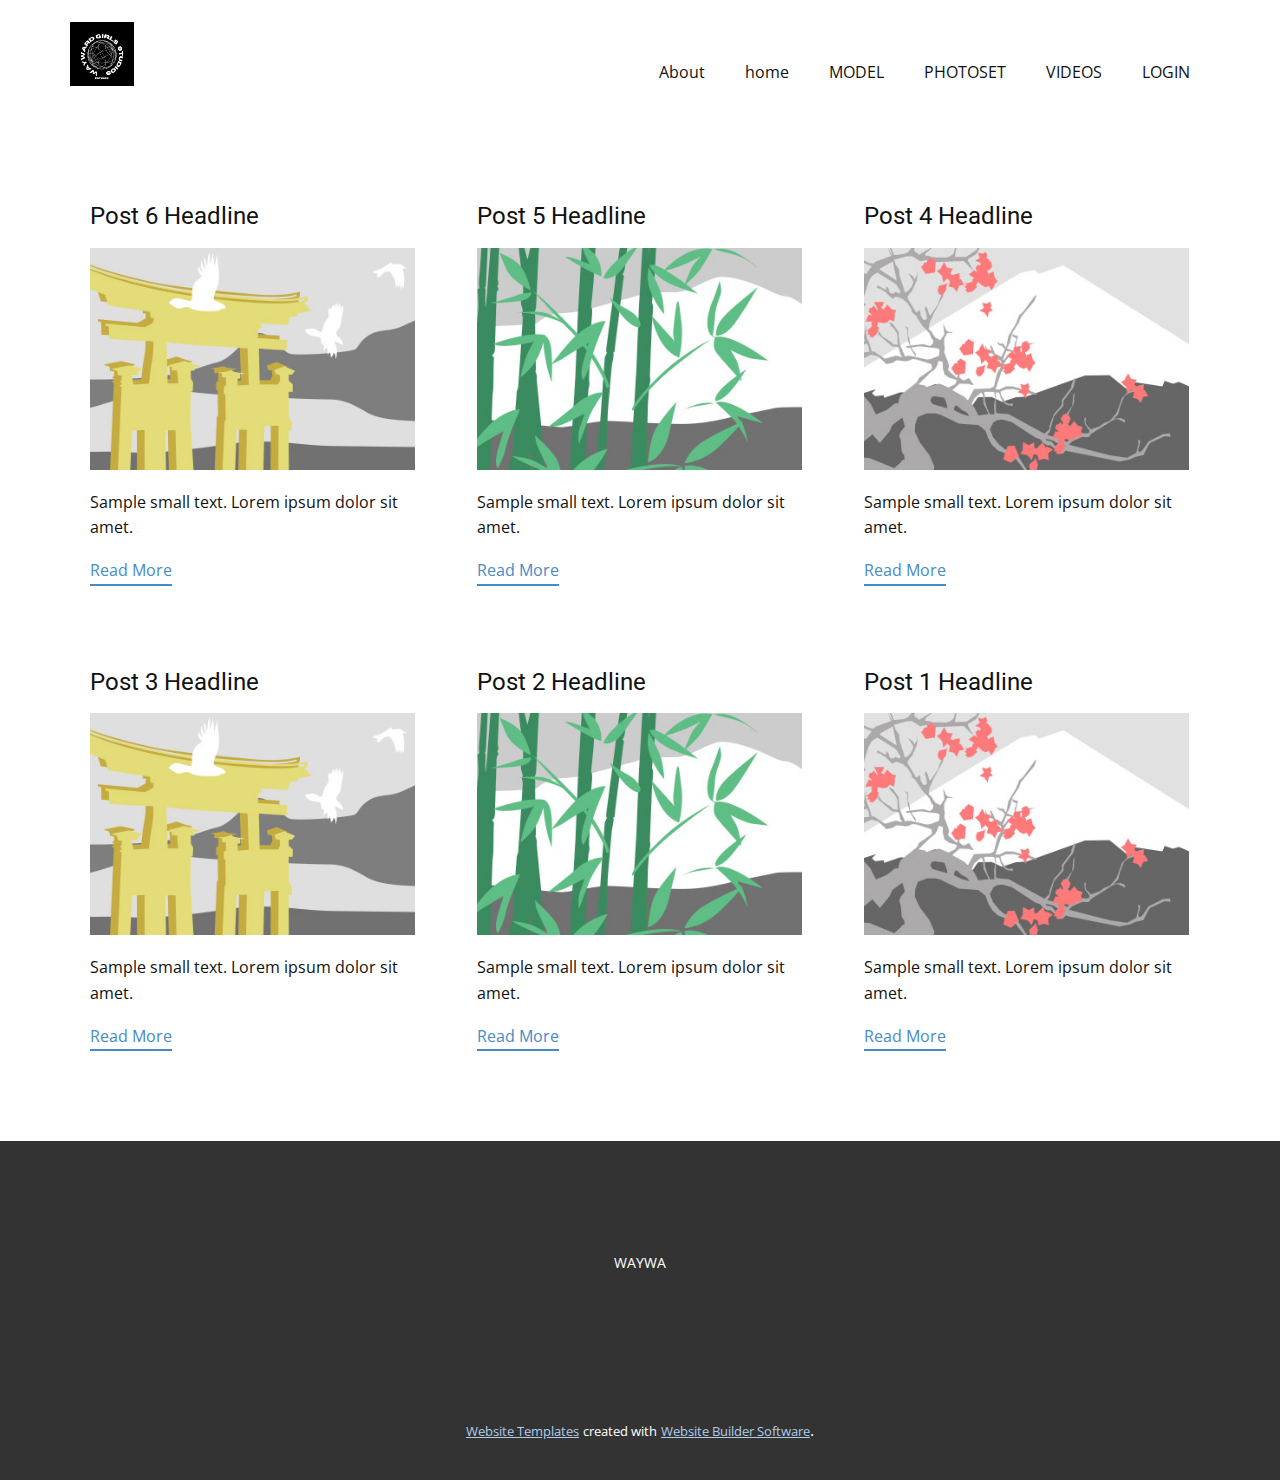
<file: blog/blog.html>
<!DOCTYPE html>
<html style="font-size: 16px;" lang="en"><head>
    <meta name="viewport" content="width=device-width, initial-scale=1.0">
    <meta charset="utf-8">
    <meta name="keywords" content="">
    <meta name="description" content="">
    <title>Blog Template</title>
    <link rel="stylesheet" href="../nicepage.css" media="screen">
<link rel="stylesheet" href="../Blog-Template.css" media="screen">
    <script class="u-script" type="text/javascript" src="../jquery.js" defer=""></script>
    <script class="u-script" type="text/javascript" src="../nicepage.js" defer=""></script>
    <meta name="generator" content="Nicepage 5.0.7, nicepage.com">
    <link id="u-theme-google-font" rel="stylesheet" href="https://fonts.googleapis.com/css?family=Roboto:100,100i,300,300i,400,400i,500,500i,700,700i,900,900i|Open+Sans:300,300i,400,400i,500,500i,600,600i,700,700i,800,800i">
    
    
    <script type="application/ld+json">{
		"@context": "http://schema.org",
		"@type": "Organization",
		"name": "",
		"logo": "images/20221203_211406_0000.png"
}</script>
    <meta name="theme-color" content="#478ac9">
  </head>
  <body class="u-body u-xl-mode" data-lang="en"><header class="u-clearfix u-header u-header" id="sec-35d9"><div class="u-clearfix u-sheet u-valign-middle u-sheet-1">
        <a href="https://nicepage.com" class="u-image u-logo u-image-1" data-image-width="500" data-image-height="500">
          <img src="../images/20221203_211406_0000.png" class="u-logo-image u-logo-image-1">
        </a>
        <nav class="u-menu u-menu-one-level u-offcanvas u-menu-1">
          <div class="menu-collapse" style="font-size: 1rem; letter-spacing: 0px;">
            <a class="u-button-style u-custom-left-right-menu-spacing u-custom-padding-bottom u-custom-top-bottom-menu-spacing u-nav-link u-text-active-palette-1-base u-text-hover-palette-2-base" href="#">
              <svg class="u-svg-link" viewBox="0 0 24 24"><use xmlns:xlink="http://www.w3.org/1999/xlink" xlink:href="#menu-hamburger"></use></svg>
              <svg class="u-svg-content" version="1.1" id="menu-hamburger" viewBox="0 0 16 16" x="0px" y="0px" xmlns:xlink="http://www.w3.org/1999/xlink" xmlns="http://www.w3.org/2000/svg"><g><rect y="1" width="16" height="2"></rect><rect y="7" width="16" height="2"></rect><rect y="13" width="16" height="2"></rect>
</g></svg>
            </a>
          </div>
          <div class="u-custom-menu u-nav-container">
            <ul class="u-nav u-unstyled u-nav-1"><li class="u-nav-item"><a class="u-button-style u-nav-link u-text-active-palette-1-base u-text-hover-palette-2-base" href="#" style="padding: 10px 20px;">About</a>
</li><li class="u-nav-item"><a class="u-button-style u-nav-link u-text-active-palette-1-base u-text-hover-palette-2-base" href="../home.html" style="padding: 10px 20px;">home</a>
</li><li class="u-nav-item"><a class="u-button-style u-nav-link u-text-active-palette-1-base u-text-hover-palette-2-base" style="padding: 10px 20px;">MODEL</a>
</li><li class="u-nav-item"><a class="u-button-style u-nav-link u-text-active-palette-1-base u-text-hover-palette-2-base" style="padding: 10px 20px;">PHOTOSET</a>
</li><li class="u-nav-item"><a class="u-button-style u-nav-link u-text-active-palette-1-base u-text-hover-palette-2-base" style="padding: 10px 20px;">VIDEOS</a>
</li><li class="u-nav-item"><a class="u-button-style u-nav-link u-text-active-palette-1-base u-text-hover-palette-2-base" style="padding: 10px 20px;">LOGIN</a>
</li></ul>
          </div>
          <div class="u-custom-menu u-nav-container-collapse">
            <div class="u-black u-container-style u-inner-container-layout u-opacity u-opacity-95 u-sidenav">
              <div class="u-inner-container-layout u-sidenav-overflow">
                <div class="u-menu-close"></div>
                <ul class="u-align-center u-nav u-popupmenu-items u-unstyled u-nav-2"><li class="u-nav-item"><a class="u-button-style u-nav-link" href="#">About</a>
</li><li class="u-nav-item"><a class="u-button-style u-nav-link" href="../home.html">home</a>
</li><li class="u-nav-item"><a class="u-button-style u-nav-link">MODEL</a>
</li><li class="u-nav-item"><a class="u-button-style u-nav-link">PHOTOSET</a>
</li><li class="u-nav-item"><a class="u-button-style u-nav-link">VIDEOS</a>
</li><li class="u-nav-item"><a class="u-button-style u-nav-link">LOGIN</a>
</li></ul>
              </div>
            </div>
            <div class="u-black u-menu-overlay u-opacity u-opacity-70"></div>
          </div>
        </nav>
      </div></header>
    <section class="u-clearfix u-section-1" id="sec-bed0">
      <div class="u-clearfix u-sheet u-valign-middle u-sheet-1"><!--blog--><!--blog_options_json--><!--{"type":"Recent","source":"","tags":"","count":""}--><!--/blog_options_json-->
        <div class="u-blog u-expanded-width u-repeater u-repeater-1"><!--blog_post-->
          <div class="u-blog-post u-container-style u-repeater-item u-white u-repeater-item-1">
            <div class="u-container-layout u-similar-container u-valign-top u-container-layout-1"><!--blog_post_header-->
              <h4 class="u-blog-control u-text u-text-1">
                <a class="u-post-header-link" href="../blog/post-5.html">Post 6 Headline</a>
              </h4><!--/blog_post_header--><!--blog_post_image-->
              <a class="u-post-header-link" href="../blog/post-5.html"><img alt="" class="u-blog-control u-expanded-width u-image u-image-default u-image-1" src="../images/8ad73f3c.jpeg"></a><!--/blog_post_image--><!--blog_post_content-->
              <div class="u-blog-control u-post-content u-text u-text-2 fr-view">Sample small text. Lorem ipsum dolor sit amet.</div><!--/blog_post_content--><!--blog_post_readmore-->
              <a href="../blog/post-5.html" class="u-blog-control u-border-2 u-border-palette-1-base u-btn u-btn-rectangle u-button-style u-none u-btn-1"><!--blog_post_readmore_content--><!--options_json--><!--{"content":"","defaultValue":"Read More"}--><!--/options_json-->Read More<!--/blog_post_readmore_content--></a><!--/blog_post_readmore-->
            </div>
          </div><div class="u-blog-post u-container-style u-repeater-item u-video-cover u-white">
            <div class="u-container-layout u-similar-container u-valign-top u-container-layout-2"><!--blog_post_header-->
              <h4 class="u-blog-control u-text u-text-3">
                <a class="u-post-header-link" href="../blog/post-4.html">Post 5 Headline</a>
              </h4><!--/blog_post_header--><!--blog_post_image-->
              <a class="u-post-header-link" href="../blog/post-4.html"><img alt="" class="u-blog-control u-expanded-width u-image u-image-default u-image-2" src="../images/68f64b9d.jpeg"></a><!--/blog_post_image--><!--blog_post_content-->
              <div class="u-blog-control u-post-content u-text u-text-4 fr-view">Sample small text. Lorem ipsum dolor sit amet.</div><!--/blog_post_content--><!--blog_post_readmore-->
              <a href="../blog/post-4.html" class="u-blog-control u-border-2 u-border-palette-1-base u-btn u-btn-rectangle u-button-style u-none u-btn-2"><!--blog_post_readmore_content--><!--options_json--><!--{"content":"","defaultValue":"Read More"}--><!--/options_json-->Read More<!--/blog_post_readmore_content--></a><!--/blog_post_readmore-->
            </div>
          </div><div class="u-blog-post u-container-style u-repeater-item u-video-cover u-white">
            <div class="u-container-layout u-similar-container u-valign-top u-container-layout-3"><!--blog_post_header-->
              <h4 class="u-blog-control u-text u-text-5">
                <a class="u-post-header-link" href="../blog/post-3.html">Post 4 Headline</a>
              </h4><!--/blog_post_header--><!--blog_post_image-->
              <a class="u-post-header-link" href="../blog/post-3.html"><img alt="" class="u-blog-control u-expanded-width u-image u-image-default u-image-3" src="../images/0fd3416c.jpeg"></a><!--/blog_post_image--><!--blog_post_content-->
              <div class="u-blog-control u-post-content u-text u-text-6 fr-view">Sample small text. Lorem ipsum dolor sit amet.</div><!--/blog_post_content--><!--blog_post_readmore-->
              <a href="../blog/post-3.html" class="u-blog-control u-border-2 u-border-palette-1-base u-btn u-btn-rectangle u-button-style u-none u-btn-3"><!--blog_post_readmore_content--><!--options_json--><!--{"content":"","defaultValue":"Read More"}--><!--/options_json-->Read More<!--/blog_post_readmore_content--></a><!--/blog_post_readmore-->
            </div>
          </div><div class="u-blog-post u-container-style u-repeater-item u-white u-repeater-item-1">
            <div class="u-container-layout u-similar-container u-valign-top u-container-layout-1"><!--blog_post_header-->
              <h4 class="u-blog-control u-text u-text-1">
                <a class="u-post-header-link" href="../blog/post-2.html">Post 3 Headline</a>
              </h4><!--/blog_post_header--><!--blog_post_image-->
              <a class="u-post-header-link" href="../blog/post-2.html"><img alt="" class="u-blog-control u-expanded-width u-image u-image-default u-image-1" src="../images/8ad73f3c.jpeg"></a><!--/blog_post_image--><!--blog_post_content-->
              <div class="u-blog-control u-post-content u-text u-text-2 fr-view">Sample small text. Lorem ipsum dolor sit amet.</div><!--/blog_post_content--><!--blog_post_readmore-->
              <a href="../blog/post-2.html" class="u-blog-control u-border-2 u-border-palette-1-base u-btn u-btn-rectangle u-button-style u-none u-btn-1"><!--blog_post_readmore_content--><!--options_json--><!--{"content":"","defaultValue":"Read More"}--><!--/options_json-->Read More<!--/blog_post_readmore_content--></a><!--/blog_post_readmore-->
            </div>
          </div><div class="u-blog-post u-container-style u-repeater-item u-video-cover u-white">
            <div class="u-container-layout u-similar-container u-valign-top u-container-layout-2"><!--blog_post_header-->
              <h4 class="u-blog-control u-text u-text-3">
                <a class="u-post-header-link" href="../blog/post-1.html">Post 2 Headline</a>
              </h4><!--/blog_post_header--><!--blog_post_image-->
              <a class="u-post-header-link" href="../blog/post-1.html"><img alt="" class="u-blog-control u-expanded-width u-image u-image-default u-image-2" src="../images/68f64b9d.jpeg"></a><!--/blog_post_image--><!--blog_post_content-->
              <div class="u-blog-control u-post-content u-text u-text-4 fr-view">Sample small text. Lorem ipsum dolor sit amet.</div><!--/blog_post_content--><!--blog_post_readmore-->
              <a href="../blog/post-1.html" class="u-blog-control u-border-2 u-border-palette-1-base u-btn u-btn-rectangle u-button-style u-none u-btn-2"><!--blog_post_readmore_content--><!--options_json--><!--{"content":"","defaultValue":"Read More"}--><!--/options_json-->Read More<!--/blog_post_readmore_content--></a><!--/blog_post_readmore-->
            </div>
          </div><div class="u-blog-post u-container-style u-repeater-item u-video-cover u-white">
            <div class="u-container-layout u-similar-container u-valign-top u-container-layout-3"><!--blog_post_header-->
              <h4 class="u-blog-control u-text u-text-5">
                <a class="u-post-header-link" href="../blog/post.html">Post 1 Headline</a>
              </h4><!--/blog_post_header--><!--blog_post_image-->
              <a class="u-post-header-link" href="../blog/post.html"><img alt="" class="u-blog-control u-expanded-width u-image u-image-default u-image-3" src="../images/0fd3416c.jpeg"></a><!--/blog_post_image--><!--blog_post_content-->
              <div class="u-blog-control u-post-content u-text u-text-6 fr-view">Sample small text. Lorem ipsum dolor sit amet.</div><!--/blog_post_content--><!--blog_post_readmore-->
              <a href="../blog/post.html" class="u-blog-control u-border-2 u-border-palette-1-base u-btn u-btn-rectangle u-button-style u-none u-btn-3"><!--blog_post_readmore_content--><!--options_json--><!--{"content":"","defaultValue":"Read More"}--><!--/options_json-->Read More<!--/blog_post_readmore_content--></a><!--/blog_post_readmore-->
            </div>
          </div><!--/blog_post--><!--blog_post-->
          <!--/blog_post--><!--blog_post-->
          <!--/blog_post-->
        </div><!--/blog-->
      </div>
    </section>
    
    
    <footer class="u-align-center u-clearfix u-footer u-grey-80 u-footer" id="sec-d199"><div class="u-clearfix u-sheet u-sheet-1">
        <p class="u-small-text u-text u-text-variant u-text-1">WAYWA</p>
      </div></footer>
    <section class="u-backlink u-clearfix u-grey-80">
      <a class="u-link" href="https://nicepage.com/website-templates" target="_blank">
        <span>Website Templates</span>
      </a>
      <p class="u-text">
        <span>created with</span>
      </p>
      <a class="u-link" href="" target="_blank">
        <span>Website Builder Software</span>
      </a>. 
    </section>
  
</body></html>
</file>
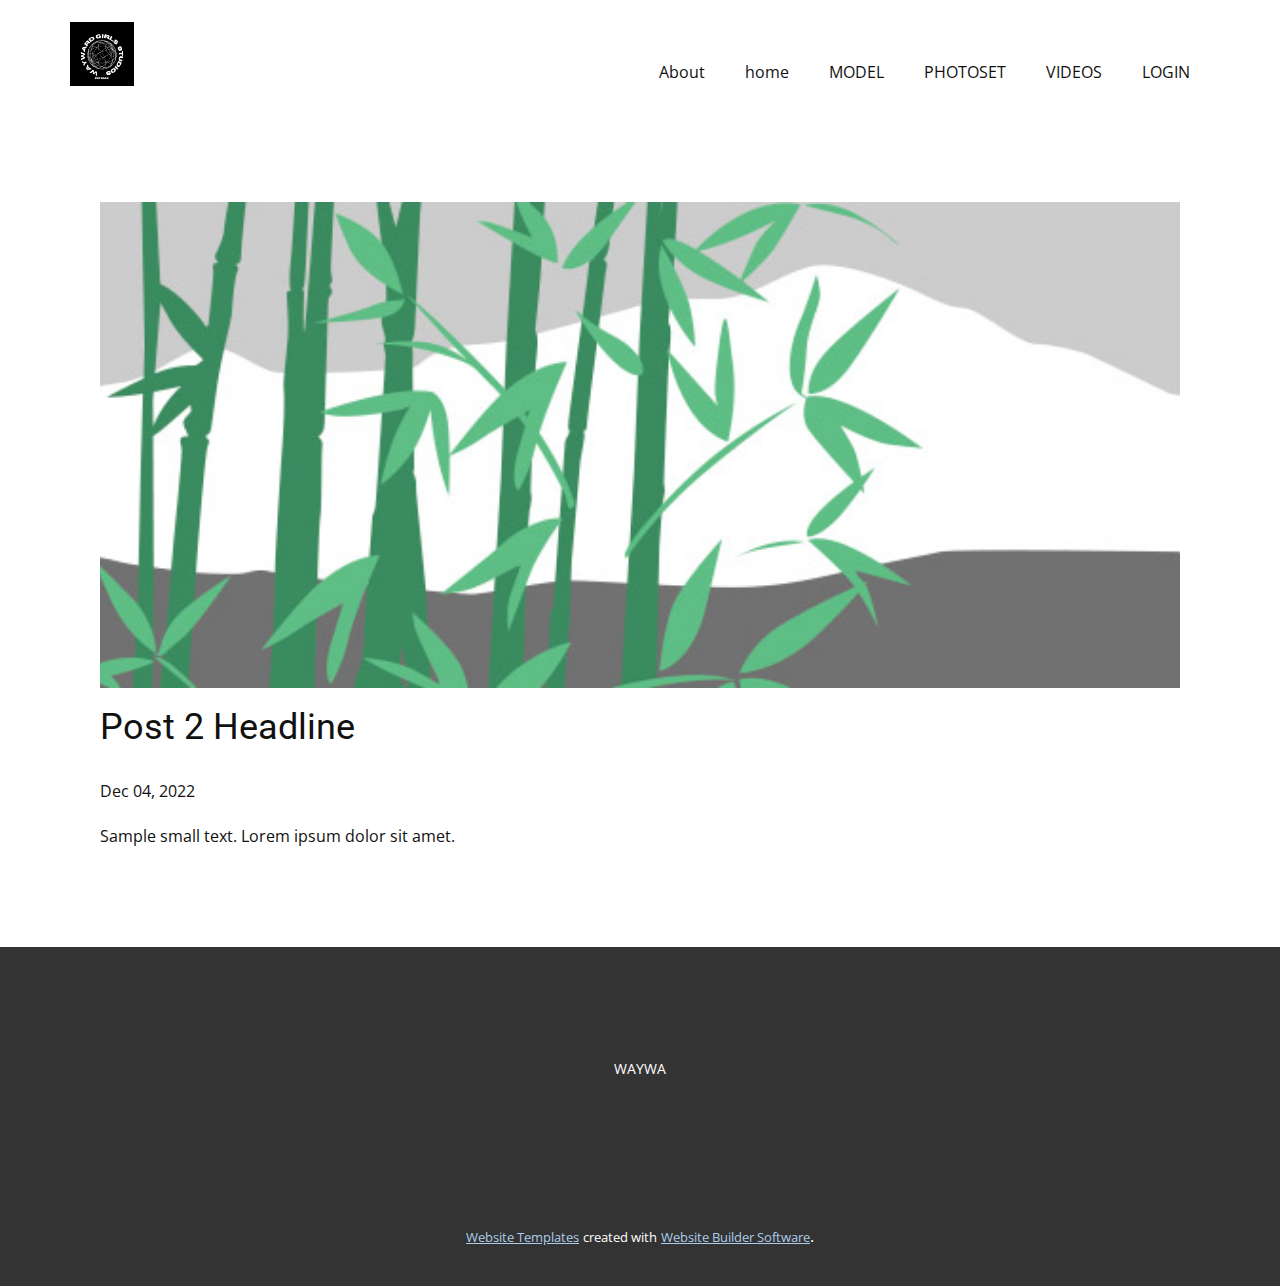
<file: blog/post-1.html>
<!DOCTYPE html>
<html style="font-size: 16px;" lang="en"><head>
    <meta name="viewport" content="width=device-width, initial-scale=1.0">
    <meta charset="utf-8">
    <meta name="keywords" content="Post 1 Headline">
    <meta name="description" content="">
    <title>Post 2 Headline</title>
    <link rel="stylesheet" href="../nicepage.css" media="screen">
<link rel="stylesheet" href="../Post-Template.css" media="screen">
    <script class="u-script" type="text/javascript" src="../jquery.js" defer=""></script>
    <script class="u-script" type="text/javascript" src="../nicepage.js" defer=""></script>
    <meta name="generator" content="Nicepage 5.0.7, nicepage.com">
    <link id="u-theme-google-font" rel="stylesheet" href="https://fonts.googleapis.com/css?family=Roboto:100,100i,300,300i,400,400i,500,500i,700,700i,900,900i|Open+Sans:300,300i,400,400i,500,500i,600,600i,700,700i,800,800i">
    
    
    <script type="application/ld+json">{
		"@context": "http://schema.org",
		"@type": "Organization",
		"name": "",
		"logo": "images/20221203_211406_0000.png"
}</script>
    <meta name="theme-color" content="#478ac9">
  </head>
  <body class="u-body u-xl-mode" data-lang="en"><header class="u-clearfix u-header u-header" id="sec-35d9"><div class="u-clearfix u-sheet u-valign-middle u-sheet-1">
        <a href="https://nicepage.com" class="u-image u-logo u-image-1" data-image-width="500" data-image-height="500">
          <img src="../images/20221203_211406_0000.png" class="u-logo-image u-logo-image-1">
        </a>
        <nav class="u-menu u-menu-one-level u-offcanvas u-menu-1">
          <div class="menu-collapse" style="font-size: 1rem; letter-spacing: 0px;">
            <a class="u-button-style u-custom-left-right-menu-spacing u-custom-padding-bottom u-custom-top-bottom-menu-spacing u-nav-link u-text-active-palette-1-base u-text-hover-palette-2-base" href="#">
              <svg class="u-svg-link" viewBox="0 0 24 24"><use xmlns:xlink="http://www.w3.org/1999/xlink" xlink:href="#menu-hamburger"></use></svg>
              <svg class="u-svg-content" version="1.1" id="menu-hamburger" viewBox="0 0 16 16" x="0px" y="0px" xmlns:xlink="http://www.w3.org/1999/xlink" xmlns="http://www.w3.org/2000/svg"><g><rect y="1" width="16" height="2"></rect><rect y="7" width="16" height="2"></rect><rect y="13" width="16" height="2"></rect>
</g></svg>
            </a>
          </div>
          <div class="u-custom-menu u-nav-container">
            <ul class="u-nav u-unstyled u-nav-1"><li class="u-nav-item"><a class="u-button-style u-nav-link u-text-active-palette-1-base u-text-hover-palette-2-base" href="#" style="padding: 10px 20px;">About</a>
</li><li class="u-nav-item"><a class="u-button-style u-nav-link u-text-active-palette-1-base u-text-hover-palette-2-base" href="../home.html" style="padding: 10px 20px;">home</a>
</li><li class="u-nav-item"><a class="u-button-style u-nav-link u-text-active-palette-1-base u-text-hover-palette-2-base" style="padding: 10px 20px;">MODEL</a>
</li><li class="u-nav-item"><a class="u-button-style u-nav-link u-text-active-palette-1-base u-text-hover-palette-2-base" style="padding: 10px 20px;">PHOTOSET</a>
</li><li class="u-nav-item"><a class="u-button-style u-nav-link u-text-active-palette-1-base u-text-hover-palette-2-base" style="padding: 10px 20px;">VIDEOS</a>
</li><li class="u-nav-item"><a class="u-button-style u-nav-link u-text-active-palette-1-base u-text-hover-palette-2-base" style="padding: 10px 20px;">LOGIN</a>
</li></ul>
          </div>
          <div class="u-custom-menu u-nav-container-collapse">
            <div class="u-black u-container-style u-inner-container-layout u-opacity u-opacity-95 u-sidenav">
              <div class="u-inner-container-layout u-sidenav-overflow">
                <div class="u-menu-close"></div>
                <ul class="u-align-center u-nav u-popupmenu-items u-unstyled u-nav-2"><li class="u-nav-item"><a class="u-button-style u-nav-link" href="#">About</a>
</li><li class="u-nav-item"><a class="u-button-style u-nav-link" href="../home.html">home</a>
</li><li class="u-nav-item"><a class="u-button-style u-nav-link">MODEL</a>
</li><li class="u-nav-item"><a class="u-button-style u-nav-link">PHOTOSET</a>
</li><li class="u-nav-item"><a class="u-button-style u-nav-link">VIDEOS</a>
</li><li class="u-nav-item"><a class="u-button-style u-nav-link">LOGIN</a>
</li></ul>
              </div>
            </div>
            <div class="u-black u-menu-overlay u-opacity u-opacity-70"></div>
          </div>
        </nav>
      </div></header>
    <section class="u-align-center u-clearfix u-section-1" id="sec-e3c3">
      <div class="u-clearfix u-sheet u-valign-middle-md u-valign-middle-sm u-valign-middle-xs u-sheet-1"><!--post_details--><!--post_details_options_json--><!--{"source":""}--><!--/post_details_options_json--><!--blog_post-->
        <div class="u-container-style u-expanded-width u-post-details u-post-details-1">
          <div class="u-container-layout u-valign-middle u-container-layout-1"><!--blog_post_image-->
            <img alt="" class="u-blog-control u-expanded-width u-image u-image-default u-image-1" src="../images/68f64b9d.jpeg"><!--/blog_post_image--><!--blog_post_header-->
            <h2 class="u-blog-control u-text u-text-1">Post 2 Headline</h2><!--/blog_post_header--><!--blog_post_metadata-->
            <div class="u-blog-control u-metadata u-metadata-1"><!--blog_post_metadata_date-->
              <span class="u-meta-date u-meta-icon">Dec 04, 2022</span><!--/blog_post_metadata_date--><!--blog_post_metadata_category-->
              <!--/blog_post_metadata_category--><!--blog_post_metadata_comments-->
              <!--/blog_post_metadata_comments-->
            </div><!--/blog_post_metadata--><!--blog_post_content-->
            <div class="u-align-justify u-blog-control u-post-content u-text u-text-2 fr-view">
  Sample small text. Lorem ipsum dolor sit amet.
  </div><!--/blog_post_content-->
          </div>
        </div><!--/blog_post--><!--/post_details-->
      </div>
    </section>
    
    
    <footer class="u-align-center u-clearfix u-footer u-grey-80 u-footer" id="sec-d199"><div class="u-clearfix u-sheet u-sheet-1">
        <p class="u-small-text u-text u-text-variant u-text-1">WAYWA</p>
      </div></footer>
    <section class="u-backlink u-clearfix u-grey-80">
      <a class="u-link" href="https://nicepage.com/website-templates" target="_blank">
        <span>Website Templates</span>
      </a>
      <p class="u-text">
        <span>created with</span>
      </p>
      <a class="u-link" href="" target="_blank">
        <span>Website Builder Software</span>
      </a>. 
    </section>
  
</body></html>
</file>
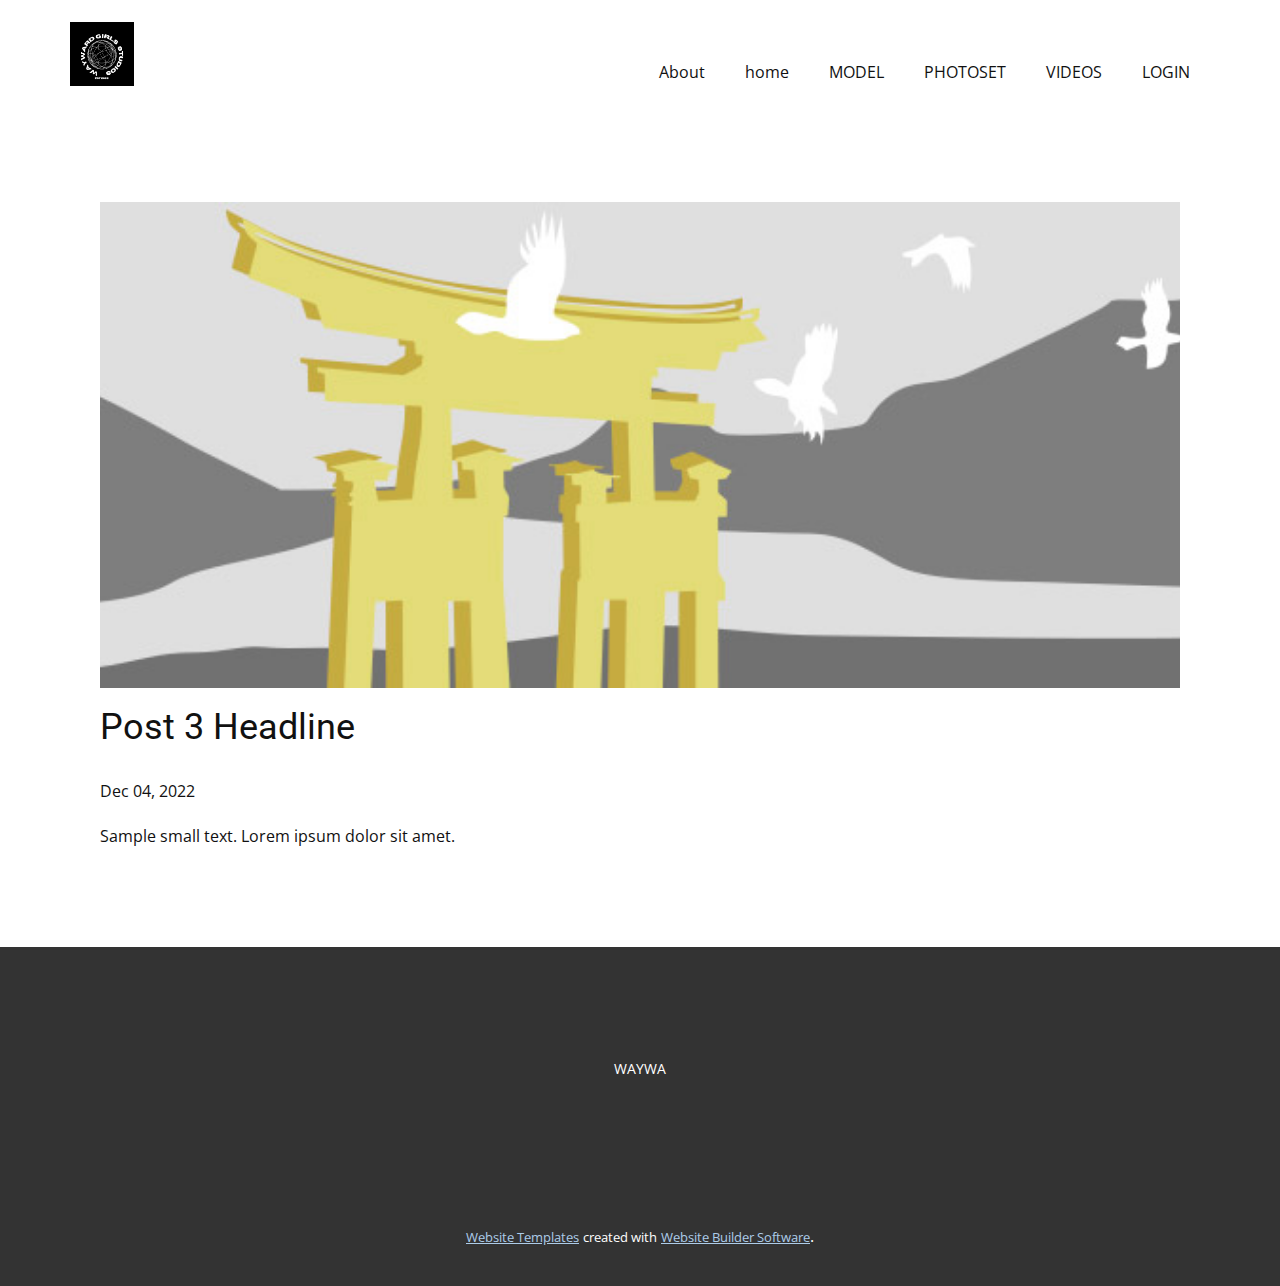
<file: blog/post-2.html>
<!DOCTYPE html>
<html style="font-size: 16px;" lang="en"><head>
    <meta name="viewport" content="width=device-width, initial-scale=1.0">
    <meta charset="utf-8">
    <meta name="keywords" content="Post 1 Headline">
    <meta name="description" content="">
    <title>Post 3 Headline</title>
    <link rel="stylesheet" href="../nicepage.css" media="screen">
<link rel="stylesheet" href="../Post-Template.css" media="screen">
    <script class="u-script" type="text/javascript" src="../jquery.js" defer=""></script>
    <script class="u-script" type="text/javascript" src="../nicepage.js" defer=""></script>
    <meta name="generator" content="Nicepage 5.0.7, nicepage.com">
    <link id="u-theme-google-font" rel="stylesheet" href="https://fonts.googleapis.com/css?family=Roboto:100,100i,300,300i,400,400i,500,500i,700,700i,900,900i|Open+Sans:300,300i,400,400i,500,500i,600,600i,700,700i,800,800i">
    
    
    <script type="application/ld+json">{
		"@context": "http://schema.org",
		"@type": "Organization",
		"name": "",
		"logo": "images/20221203_211406_0000.png"
}</script>
    <meta name="theme-color" content="#478ac9">
  </head>
  <body class="u-body u-xl-mode" data-lang="en"><header class="u-clearfix u-header u-header" id="sec-35d9"><div class="u-clearfix u-sheet u-valign-middle u-sheet-1">
        <a href="https://nicepage.com" class="u-image u-logo u-image-1" data-image-width="500" data-image-height="500">
          <img src="../images/20221203_211406_0000.png" class="u-logo-image u-logo-image-1">
        </a>
        <nav class="u-menu u-menu-one-level u-offcanvas u-menu-1">
          <div class="menu-collapse" style="font-size: 1rem; letter-spacing: 0px;">
            <a class="u-button-style u-custom-left-right-menu-spacing u-custom-padding-bottom u-custom-top-bottom-menu-spacing u-nav-link u-text-active-palette-1-base u-text-hover-palette-2-base" href="#">
              <svg class="u-svg-link" viewBox="0 0 24 24"><use xmlns:xlink="http://www.w3.org/1999/xlink" xlink:href="#menu-hamburger"></use></svg>
              <svg class="u-svg-content" version="1.1" id="menu-hamburger" viewBox="0 0 16 16" x="0px" y="0px" xmlns:xlink="http://www.w3.org/1999/xlink" xmlns="http://www.w3.org/2000/svg"><g><rect y="1" width="16" height="2"></rect><rect y="7" width="16" height="2"></rect><rect y="13" width="16" height="2"></rect>
</g></svg>
            </a>
          </div>
          <div class="u-custom-menu u-nav-container">
            <ul class="u-nav u-unstyled u-nav-1"><li class="u-nav-item"><a class="u-button-style u-nav-link u-text-active-palette-1-base u-text-hover-palette-2-base" href="#" style="padding: 10px 20px;">About</a>
</li><li class="u-nav-item"><a class="u-button-style u-nav-link u-text-active-palette-1-base u-text-hover-palette-2-base" href="../home.html" style="padding: 10px 20px;">home</a>
</li><li class="u-nav-item"><a class="u-button-style u-nav-link u-text-active-palette-1-base u-text-hover-palette-2-base" style="padding: 10px 20px;">MODEL</a>
</li><li class="u-nav-item"><a class="u-button-style u-nav-link u-text-active-palette-1-base u-text-hover-palette-2-base" style="padding: 10px 20px;">PHOTOSET</a>
</li><li class="u-nav-item"><a class="u-button-style u-nav-link u-text-active-palette-1-base u-text-hover-palette-2-base" style="padding: 10px 20px;">VIDEOS</a>
</li><li class="u-nav-item"><a class="u-button-style u-nav-link u-text-active-palette-1-base u-text-hover-palette-2-base" style="padding: 10px 20px;">LOGIN</a>
</li></ul>
          </div>
          <div class="u-custom-menu u-nav-container-collapse">
            <div class="u-black u-container-style u-inner-container-layout u-opacity u-opacity-95 u-sidenav">
              <div class="u-inner-container-layout u-sidenav-overflow">
                <div class="u-menu-close"></div>
                <ul class="u-align-center u-nav u-popupmenu-items u-unstyled u-nav-2"><li class="u-nav-item"><a class="u-button-style u-nav-link" href="#">About</a>
</li><li class="u-nav-item"><a class="u-button-style u-nav-link" href="../home.html">home</a>
</li><li class="u-nav-item"><a class="u-button-style u-nav-link">MODEL</a>
</li><li class="u-nav-item"><a class="u-button-style u-nav-link">PHOTOSET</a>
</li><li class="u-nav-item"><a class="u-button-style u-nav-link">VIDEOS</a>
</li><li class="u-nav-item"><a class="u-button-style u-nav-link">LOGIN</a>
</li></ul>
              </div>
            </div>
            <div class="u-black u-menu-overlay u-opacity u-opacity-70"></div>
          </div>
        </nav>
      </div></header>
    <section class="u-align-center u-clearfix u-section-1" id="sec-e3c3">
      <div class="u-clearfix u-sheet u-valign-middle-md u-valign-middle-sm u-valign-middle-xs u-sheet-1"><!--post_details--><!--post_details_options_json--><!--{"source":""}--><!--/post_details_options_json--><!--blog_post-->
        <div class="u-container-style u-expanded-width u-post-details u-post-details-1">
          <div class="u-container-layout u-valign-middle u-container-layout-1"><!--blog_post_image-->
            <img alt="" class="u-blog-control u-expanded-width u-image u-image-default u-image-1" src="../images/8ad73f3c.jpeg"><!--/blog_post_image--><!--blog_post_header-->
            <h2 class="u-blog-control u-text u-text-1">Post 3 Headline</h2><!--/blog_post_header--><!--blog_post_metadata-->
            <div class="u-blog-control u-metadata u-metadata-1"><!--blog_post_metadata_date-->
              <span class="u-meta-date u-meta-icon">Dec 04, 2022</span><!--/blog_post_metadata_date--><!--blog_post_metadata_category-->
              <!--/blog_post_metadata_category--><!--blog_post_metadata_comments-->
              <!--/blog_post_metadata_comments-->
            </div><!--/blog_post_metadata--><!--blog_post_content-->
            <div class="u-align-justify u-blog-control u-post-content u-text u-text-2 fr-view">
  Sample small text. Lorem ipsum dolor sit amet.
  </div><!--/blog_post_content-->
          </div>
        </div><!--/blog_post--><!--/post_details-->
      </div>
    </section>
    
    
    <footer class="u-align-center u-clearfix u-footer u-grey-80 u-footer" id="sec-d199"><div class="u-clearfix u-sheet u-sheet-1">
        <p class="u-small-text u-text u-text-variant u-text-1">WAYWA</p>
      </div></footer>
    <section class="u-backlink u-clearfix u-grey-80">
      <a class="u-link" href="https://nicepage.com/website-templates" target="_blank">
        <span>Website Templates</span>
      </a>
      <p class="u-text">
        <span>created with</span>
      </p>
      <a class="u-link" href="" target="_blank">
        <span>Website Builder Software</span>
      </a>. 
    </section>
  
</body></html>
</file>
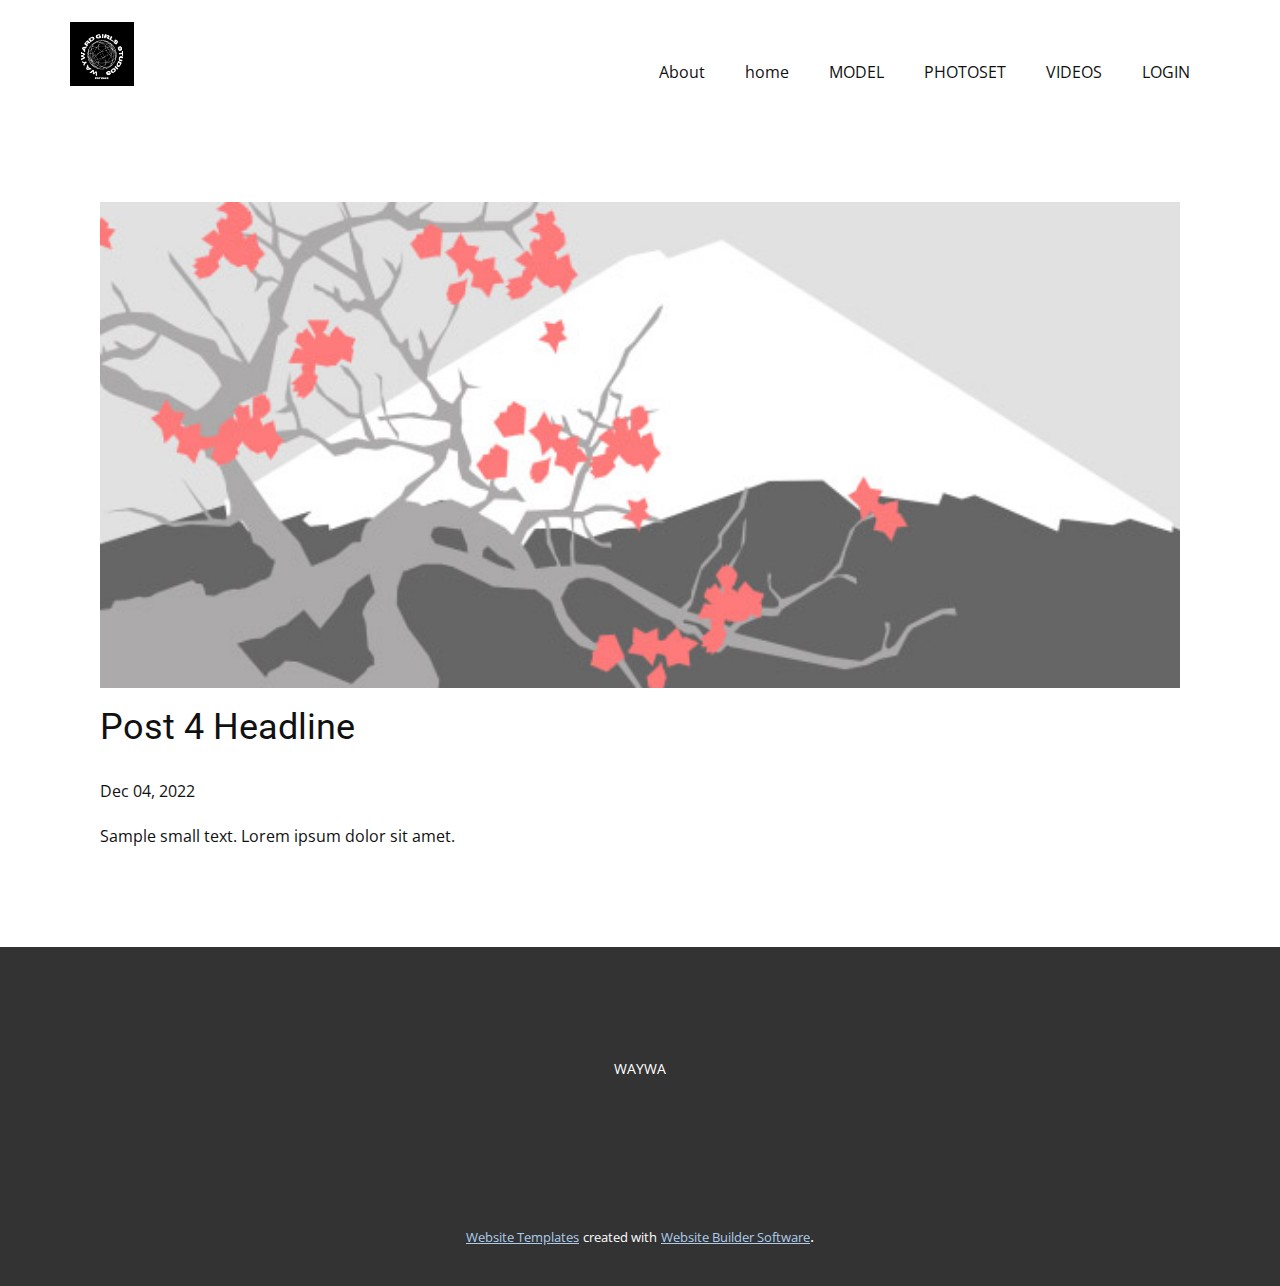
<file: blog/post-3.html>
<!DOCTYPE html>
<html style="font-size: 16px;" lang="en"><head>
    <meta name="viewport" content="width=device-width, initial-scale=1.0">
    <meta charset="utf-8">
    <meta name="keywords" content="Post 1 Headline">
    <meta name="description" content="">
    <title>Post 4 Headline</title>
    <link rel="stylesheet" href="../nicepage.css" media="screen">
<link rel="stylesheet" href="../Post-Template.css" media="screen">
    <script class="u-script" type="text/javascript" src="../jquery.js" defer=""></script>
    <script class="u-script" type="text/javascript" src="../nicepage.js" defer=""></script>
    <meta name="generator" content="Nicepage 5.0.7, nicepage.com">
    <link id="u-theme-google-font" rel="stylesheet" href="https://fonts.googleapis.com/css?family=Roboto:100,100i,300,300i,400,400i,500,500i,700,700i,900,900i|Open+Sans:300,300i,400,400i,500,500i,600,600i,700,700i,800,800i">
    
    
    <script type="application/ld+json">{
		"@context": "http://schema.org",
		"@type": "Organization",
		"name": "",
		"logo": "images/20221203_211406_0000.png"
}</script>
    <meta name="theme-color" content="#478ac9">
  </head>
  <body class="u-body u-xl-mode" data-lang="en"><header class="u-clearfix u-header u-header" id="sec-35d9"><div class="u-clearfix u-sheet u-valign-middle u-sheet-1">
        <a href="https://nicepage.com" class="u-image u-logo u-image-1" data-image-width="500" data-image-height="500">
          <img src="../images/20221203_211406_0000.png" class="u-logo-image u-logo-image-1">
        </a>
        <nav class="u-menu u-menu-one-level u-offcanvas u-menu-1">
          <div class="menu-collapse" style="font-size: 1rem; letter-spacing: 0px;">
            <a class="u-button-style u-custom-left-right-menu-spacing u-custom-padding-bottom u-custom-top-bottom-menu-spacing u-nav-link u-text-active-palette-1-base u-text-hover-palette-2-base" href="#">
              <svg class="u-svg-link" viewBox="0 0 24 24"><use xmlns:xlink="http://www.w3.org/1999/xlink" xlink:href="#menu-hamburger"></use></svg>
              <svg class="u-svg-content" version="1.1" id="menu-hamburger" viewBox="0 0 16 16" x="0px" y="0px" xmlns:xlink="http://www.w3.org/1999/xlink" xmlns="http://www.w3.org/2000/svg"><g><rect y="1" width="16" height="2"></rect><rect y="7" width="16" height="2"></rect><rect y="13" width="16" height="2"></rect>
</g></svg>
            </a>
          </div>
          <div class="u-custom-menu u-nav-container">
            <ul class="u-nav u-unstyled u-nav-1"><li class="u-nav-item"><a class="u-button-style u-nav-link u-text-active-palette-1-base u-text-hover-palette-2-base" href="#" style="padding: 10px 20px;">About</a>
</li><li class="u-nav-item"><a class="u-button-style u-nav-link u-text-active-palette-1-base u-text-hover-palette-2-base" href="../home.html" style="padding: 10px 20px;">home</a>
</li><li class="u-nav-item"><a class="u-button-style u-nav-link u-text-active-palette-1-base u-text-hover-palette-2-base" style="padding: 10px 20px;">MODEL</a>
</li><li class="u-nav-item"><a class="u-button-style u-nav-link u-text-active-palette-1-base u-text-hover-palette-2-base" style="padding: 10px 20px;">PHOTOSET</a>
</li><li class="u-nav-item"><a class="u-button-style u-nav-link u-text-active-palette-1-base u-text-hover-palette-2-base" style="padding: 10px 20px;">VIDEOS</a>
</li><li class="u-nav-item"><a class="u-button-style u-nav-link u-text-active-palette-1-base u-text-hover-palette-2-base" style="padding: 10px 20px;">LOGIN</a>
</li></ul>
          </div>
          <div class="u-custom-menu u-nav-container-collapse">
            <div class="u-black u-container-style u-inner-container-layout u-opacity u-opacity-95 u-sidenav">
              <div class="u-inner-container-layout u-sidenav-overflow">
                <div class="u-menu-close"></div>
                <ul class="u-align-center u-nav u-popupmenu-items u-unstyled u-nav-2"><li class="u-nav-item"><a class="u-button-style u-nav-link" href="#">About</a>
</li><li class="u-nav-item"><a class="u-button-style u-nav-link" href="../home.html">home</a>
</li><li class="u-nav-item"><a class="u-button-style u-nav-link">MODEL</a>
</li><li class="u-nav-item"><a class="u-button-style u-nav-link">PHOTOSET</a>
</li><li class="u-nav-item"><a class="u-button-style u-nav-link">VIDEOS</a>
</li><li class="u-nav-item"><a class="u-button-style u-nav-link">LOGIN</a>
</li></ul>
              </div>
            </div>
            <div class="u-black u-menu-overlay u-opacity u-opacity-70"></div>
          </div>
        </nav>
      </div></header>
    <section class="u-align-center u-clearfix u-section-1" id="sec-e3c3">
      <div class="u-clearfix u-sheet u-valign-middle-md u-valign-middle-sm u-valign-middle-xs u-sheet-1"><!--post_details--><!--post_details_options_json--><!--{"source":""}--><!--/post_details_options_json--><!--blog_post-->
        <div class="u-container-style u-expanded-width u-post-details u-post-details-1">
          <div class="u-container-layout u-valign-middle u-container-layout-1"><!--blog_post_image-->
            <img alt="" class="u-blog-control u-expanded-width u-image u-image-default u-image-1" src="../images/0fd3416c.jpeg"><!--/blog_post_image--><!--blog_post_header-->
            <h2 class="u-blog-control u-text u-text-1">Post 4 Headline</h2><!--/blog_post_header--><!--blog_post_metadata-->
            <div class="u-blog-control u-metadata u-metadata-1"><!--blog_post_metadata_date-->
              <span class="u-meta-date u-meta-icon">Dec 04, 2022</span><!--/blog_post_metadata_date--><!--blog_post_metadata_category-->
              <!--/blog_post_metadata_category--><!--blog_post_metadata_comments-->
              <!--/blog_post_metadata_comments-->
            </div><!--/blog_post_metadata--><!--blog_post_content-->
            <div class="u-align-justify u-blog-control u-post-content u-text u-text-2 fr-view">
  Sample small text. Lorem ipsum dolor sit amet.
  </div><!--/blog_post_content-->
          </div>
        </div><!--/blog_post--><!--/post_details-->
      </div>
    </section>
    
    
    <footer class="u-align-center u-clearfix u-footer u-grey-80 u-footer" id="sec-d199"><div class="u-clearfix u-sheet u-sheet-1">
        <p class="u-small-text u-text u-text-variant u-text-1">WAYWA</p>
      </div></footer>
    <section class="u-backlink u-clearfix u-grey-80">
      <a class="u-link" href="https://nicepage.com/website-templates" target="_blank">
        <span>Website Templates</span>
      </a>
      <p class="u-text">
        <span>created with</span>
      </p>
      <a class="u-link" href="" target="_blank">
        <span>Website Builder Software</span>
      </a>. 
    </section>
  
</body></html>
</file>
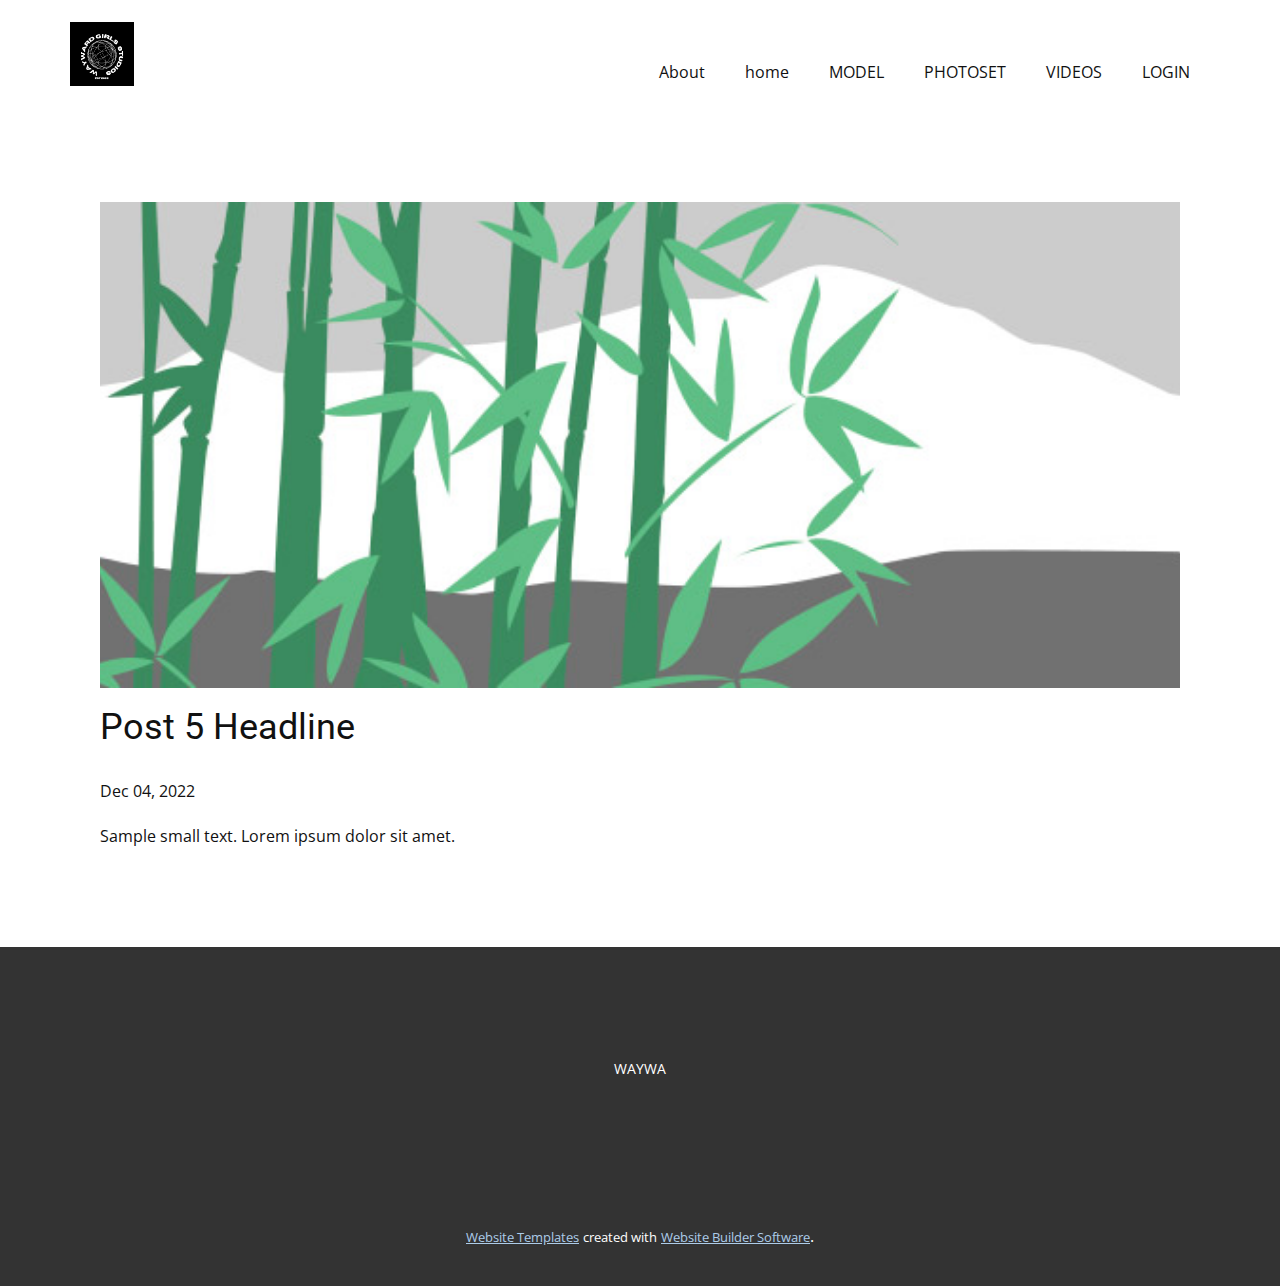
<file: blog/post-4.html>
<!DOCTYPE html>
<html style="font-size: 16px;" lang="en"><head>
    <meta name="viewport" content="width=device-width, initial-scale=1.0">
    <meta charset="utf-8">
    <meta name="keywords" content="Post 1 Headline">
    <meta name="description" content="">
    <title>Post 5 Headline</title>
    <link rel="stylesheet" href="../nicepage.css" media="screen">
<link rel="stylesheet" href="../Post-Template.css" media="screen">
    <script class="u-script" type="text/javascript" src="../jquery.js" defer=""></script>
    <script class="u-script" type="text/javascript" src="../nicepage.js" defer=""></script>
    <meta name="generator" content="Nicepage 5.0.7, nicepage.com">
    <link id="u-theme-google-font" rel="stylesheet" href="https://fonts.googleapis.com/css?family=Roboto:100,100i,300,300i,400,400i,500,500i,700,700i,900,900i|Open+Sans:300,300i,400,400i,500,500i,600,600i,700,700i,800,800i">
    
    
    <script type="application/ld+json">{
		"@context": "http://schema.org",
		"@type": "Organization",
		"name": "",
		"logo": "images/20221203_211406_0000.png"
}</script>
    <meta name="theme-color" content="#478ac9">
  </head>
  <body class="u-body u-xl-mode" data-lang="en"><header class="u-clearfix u-header u-header" id="sec-35d9"><div class="u-clearfix u-sheet u-valign-middle u-sheet-1">
        <a href="https://nicepage.com" class="u-image u-logo u-image-1" data-image-width="500" data-image-height="500">
          <img src="../images/20221203_211406_0000.png" class="u-logo-image u-logo-image-1">
        </a>
        <nav class="u-menu u-menu-one-level u-offcanvas u-menu-1">
          <div class="menu-collapse" style="font-size: 1rem; letter-spacing: 0px;">
            <a class="u-button-style u-custom-left-right-menu-spacing u-custom-padding-bottom u-custom-top-bottom-menu-spacing u-nav-link u-text-active-palette-1-base u-text-hover-palette-2-base" href="#">
              <svg class="u-svg-link" viewBox="0 0 24 24"><use xmlns:xlink="http://www.w3.org/1999/xlink" xlink:href="#menu-hamburger"></use></svg>
              <svg class="u-svg-content" version="1.1" id="menu-hamburger" viewBox="0 0 16 16" x="0px" y="0px" xmlns:xlink="http://www.w3.org/1999/xlink" xmlns="http://www.w3.org/2000/svg"><g><rect y="1" width="16" height="2"></rect><rect y="7" width="16" height="2"></rect><rect y="13" width="16" height="2"></rect>
</g></svg>
            </a>
          </div>
          <div class="u-custom-menu u-nav-container">
            <ul class="u-nav u-unstyled u-nav-1"><li class="u-nav-item"><a class="u-button-style u-nav-link u-text-active-palette-1-base u-text-hover-palette-2-base" href="#" style="padding: 10px 20px;">About</a>
</li><li class="u-nav-item"><a class="u-button-style u-nav-link u-text-active-palette-1-base u-text-hover-palette-2-base" href="../home.html" style="padding: 10px 20px;">home</a>
</li><li class="u-nav-item"><a class="u-button-style u-nav-link u-text-active-palette-1-base u-text-hover-palette-2-base" style="padding: 10px 20px;">MODEL</a>
</li><li class="u-nav-item"><a class="u-button-style u-nav-link u-text-active-palette-1-base u-text-hover-palette-2-base" style="padding: 10px 20px;">PHOTOSET</a>
</li><li class="u-nav-item"><a class="u-button-style u-nav-link u-text-active-palette-1-base u-text-hover-palette-2-base" style="padding: 10px 20px;">VIDEOS</a>
</li><li class="u-nav-item"><a class="u-button-style u-nav-link u-text-active-palette-1-base u-text-hover-palette-2-base" style="padding: 10px 20px;">LOGIN</a>
</li></ul>
          </div>
          <div class="u-custom-menu u-nav-container-collapse">
            <div class="u-black u-container-style u-inner-container-layout u-opacity u-opacity-95 u-sidenav">
              <div class="u-inner-container-layout u-sidenav-overflow">
                <div class="u-menu-close"></div>
                <ul class="u-align-center u-nav u-popupmenu-items u-unstyled u-nav-2"><li class="u-nav-item"><a class="u-button-style u-nav-link" href="#">About</a>
</li><li class="u-nav-item"><a class="u-button-style u-nav-link" href="../home.html">home</a>
</li><li class="u-nav-item"><a class="u-button-style u-nav-link">MODEL</a>
</li><li class="u-nav-item"><a class="u-button-style u-nav-link">PHOTOSET</a>
</li><li class="u-nav-item"><a class="u-button-style u-nav-link">VIDEOS</a>
</li><li class="u-nav-item"><a class="u-button-style u-nav-link">LOGIN</a>
</li></ul>
              </div>
            </div>
            <div class="u-black u-menu-overlay u-opacity u-opacity-70"></div>
          </div>
        </nav>
      </div></header>
    <section class="u-align-center u-clearfix u-section-1" id="sec-e3c3">
      <div class="u-clearfix u-sheet u-valign-middle-md u-valign-middle-sm u-valign-middle-xs u-sheet-1"><!--post_details--><!--post_details_options_json--><!--{"source":""}--><!--/post_details_options_json--><!--blog_post-->
        <div class="u-container-style u-expanded-width u-post-details u-post-details-1">
          <div class="u-container-layout u-valign-middle u-container-layout-1"><!--blog_post_image-->
            <img alt="" class="u-blog-control u-expanded-width u-image u-image-default u-image-1" src="../images/68f64b9d.jpeg"><!--/blog_post_image--><!--blog_post_header-->
            <h2 class="u-blog-control u-text u-text-1">Post 5 Headline</h2><!--/blog_post_header--><!--blog_post_metadata-->
            <div class="u-blog-control u-metadata u-metadata-1"><!--blog_post_metadata_date-->
              <span class="u-meta-date u-meta-icon">Dec 04, 2022</span><!--/blog_post_metadata_date--><!--blog_post_metadata_category-->
              <!--/blog_post_metadata_category--><!--blog_post_metadata_comments-->
              <!--/blog_post_metadata_comments-->
            </div><!--/blog_post_metadata--><!--blog_post_content-->
            <div class="u-align-justify u-blog-control u-post-content u-text u-text-2 fr-view">
  Sample small text. Lorem ipsum dolor sit amet.
  </div><!--/blog_post_content-->
          </div>
        </div><!--/blog_post--><!--/post_details-->
      </div>
    </section>
    
    
    <footer class="u-align-center u-clearfix u-footer u-grey-80 u-footer" id="sec-d199"><div class="u-clearfix u-sheet u-sheet-1">
        <p class="u-small-text u-text u-text-variant u-text-1">WAYWA</p>
      </div></footer>
    <section class="u-backlink u-clearfix u-grey-80">
      <a class="u-link" href="https://nicepage.com/website-templates" target="_blank">
        <span>Website Templates</span>
      </a>
      <p class="u-text">
        <span>created with</span>
      </p>
      <a class="u-link" href="" target="_blank">
        <span>Website Builder Software</span>
      </a>. 
    </section>
  
</body></html>
</file>
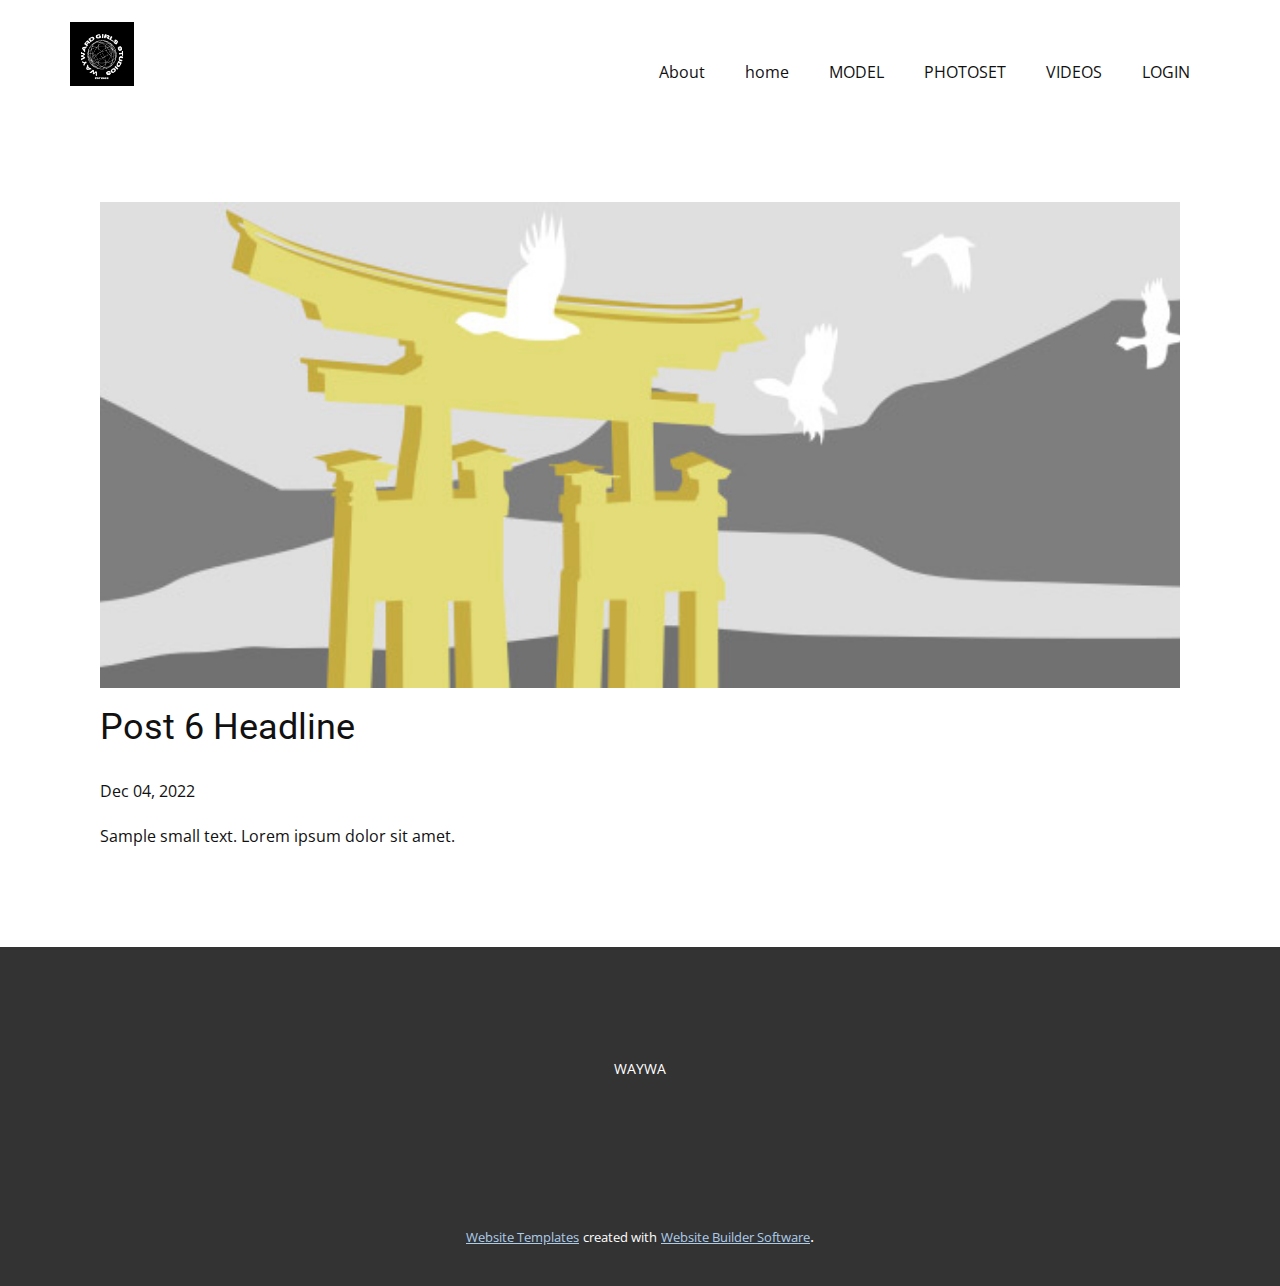
<file: blog/post-5.html>
<!DOCTYPE html>
<html style="font-size: 16px;" lang="en"><head>
    <meta name="viewport" content="width=device-width, initial-scale=1.0">
    <meta charset="utf-8">
    <meta name="keywords" content="Post 1 Headline">
    <meta name="description" content="">
    <title>Post 6 Headline</title>
    <link rel="stylesheet" href="../nicepage.css" media="screen">
<link rel="stylesheet" href="../Post-Template.css" media="screen">
    <script class="u-script" type="text/javascript" src="../jquery.js" defer=""></script>
    <script class="u-script" type="text/javascript" src="../nicepage.js" defer=""></script>
    <meta name="generator" content="Nicepage 5.0.7, nicepage.com">
    <link id="u-theme-google-font" rel="stylesheet" href="https://fonts.googleapis.com/css?family=Roboto:100,100i,300,300i,400,400i,500,500i,700,700i,900,900i|Open+Sans:300,300i,400,400i,500,500i,600,600i,700,700i,800,800i">
    
    
    <script type="application/ld+json">{
		"@context": "http://schema.org",
		"@type": "Organization",
		"name": "",
		"logo": "images/20221203_211406_0000.png"
}</script>
    <meta name="theme-color" content="#478ac9">
  </head>
  <body class="u-body u-xl-mode" data-lang="en"><header class="u-clearfix u-header u-header" id="sec-35d9"><div class="u-clearfix u-sheet u-valign-middle u-sheet-1">
        <a href="https://nicepage.com" class="u-image u-logo u-image-1" data-image-width="500" data-image-height="500">
          <img src="../images/20221203_211406_0000.png" class="u-logo-image u-logo-image-1">
        </a>
        <nav class="u-menu u-menu-one-level u-offcanvas u-menu-1">
          <div class="menu-collapse" style="font-size: 1rem; letter-spacing: 0px;">
            <a class="u-button-style u-custom-left-right-menu-spacing u-custom-padding-bottom u-custom-top-bottom-menu-spacing u-nav-link u-text-active-palette-1-base u-text-hover-palette-2-base" href="#">
              <svg class="u-svg-link" viewBox="0 0 24 24"><use xmlns:xlink="http://www.w3.org/1999/xlink" xlink:href="#menu-hamburger"></use></svg>
              <svg class="u-svg-content" version="1.1" id="menu-hamburger" viewBox="0 0 16 16" x="0px" y="0px" xmlns:xlink="http://www.w3.org/1999/xlink" xmlns="http://www.w3.org/2000/svg"><g><rect y="1" width="16" height="2"></rect><rect y="7" width="16" height="2"></rect><rect y="13" width="16" height="2"></rect>
</g></svg>
            </a>
          </div>
          <div class="u-custom-menu u-nav-container">
            <ul class="u-nav u-unstyled u-nav-1"><li class="u-nav-item"><a class="u-button-style u-nav-link u-text-active-palette-1-base u-text-hover-palette-2-base" href="#" style="padding: 10px 20px;">About</a>
</li><li class="u-nav-item"><a class="u-button-style u-nav-link u-text-active-palette-1-base u-text-hover-palette-2-base" href="../home.html" style="padding: 10px 20px;">home</a>
</li><li class="u-nav-item"><a class="u-button-style u-nav-link u-text-active-palette-1-base u-text-hover-palette-2-base" style="padding: 10px 20px;">MODEL</a>
</li><li class="u-nav-item"><a class="u-button-style u-nav-link u-text-active-palette-1-base u-text-hover-palette-2-base" style="padding: 10px 20px;">PHOTOSET</a>
</li><li class="u-nav-item"><a class="u-button-style u-nav-link u-text-active-palette-1-base u-text-hover-palette-2-base" style="padding: 10px 20px;">VIDEOS</a>
</li><li class="u-nav-item"><a class="u-button-style u-nav-link u-text-active-palette-1-base u-text-hover-palette-2-base" style="padding: 10px 20px;">LOGIN</a>
</li></ul>
          </div>
          <div class="u-custom-menu u-nav-container-collapse">
            <div class="u-black u-container-style u-inner-container-layout u-opacity u-opacity-95 u-sidenav">
              <div class="u-inner-container-layout u-sidenav-overflow">
                <div class="u-menu-close"></div>
                <ul class="u-align-center u-nav u-popupmenu-items u-unstyled u-nav-2"><li class="u-nav-item"><a class="u-button-style u-nav-link" href="#">About</a>
</li><li class="u-nav-item"><a class="u-button-style u-nav-link" href="../home.html">home</a>
</li><li class="u-nav-item"><a class="u-button-style u-nav-link">MODEL</a>
</li><li class="u-nav-item"><a class="u-button-style u-nav-link">PHOTOSET</a>
</li><li class="u-nav-item"><a class="u-button-style u-nav-link">VIDEOS</a>
</li><li class="u-nav-item"><a class="u-button-style u-nav-link">LOGIN</a>
</li></ul>
              </div>
            </div>
            <div class="u-black u-menu-overlay u-opacity u-opacity-70"></div>
          </div>
        </nav>
      </div></header>
    <section class="u-align-center u-clearfix u-section-1" id="sec-e3c3">
      <div class="u-clearfix u-sheet u-valign-middle-md u-valign-middle-sm u-valign-middle-xs u-sheet-1"><!--post_details--><!--post_details_options_json--><!--{"source":""}--><!--/post_details_options_json--><!--blog_post-->
        <div class="u-container-style u-expanded-width u-post-details u-post-details-1">
          <div class="u-container-layout u-valign-middle u-container-layout-1"><!--blog_post_image-->
            <img alt="" class="u-blog-control u-expanded-width u-image u-image-default u-image-1" src="../images/8ad73f3c.jpeg"><!--/blog_post_image--><!--blog_post_header-->
            <h2 class="u-blog-control u-text u-text-1">Post 6 Headline</h2><!--/blog_post_header--><!--blog_post_metadata-->
            <div class="u-blog-control u-metadata u-metadata-1"><!--blog_post_metadata_date-->
              <span class="u-meta-date u-meta-icon">Dec 04, 2022</span><!--/blog_post_metadata_date--><!--blog_post_metadata_category-->
              <!--/blog_post_metadata_category--><!--blog_post_metadata_comments-->
              <!--/blog_post_metadata_comments-->
            </div><!--/blog_post_metadata--><!--blog_post_content-->
            <div class="u-align-justify u-blog-control u-post-content u-text u-text-2 fr-view">
  Sample small text. Lorem ipsum dolor sit amet.
  </div><!--/blog_post_content-->
          </div>
        </div><!--/blog_post--><!--/post_details-->
      </div>
    </section>
    
    
    <footer class="u-align-center u-clearfix u-footer u-grey-80 u-footer" id="sec-d199"><div class="u-clearfix u-sheet u-sheet-1">
        <p class="u-small-text u-text u-text-variant u-text-1">WAYWA</p>
      </div></footer>
    <section class="u-backlink u-clearfix u-grey-80">
      <a class="u-link" href="https://nicepage.com/website-templates" target="_blank">
        <span>Website Templates</span>
      </a>
      <p class="u-text">
        <span>created with</span>
      </p>
      <a class="u-link" href="" target="_blank">
        <span>Website Builder Software</span>
      </a>. 
    </section>
  
</body></html>
</file>
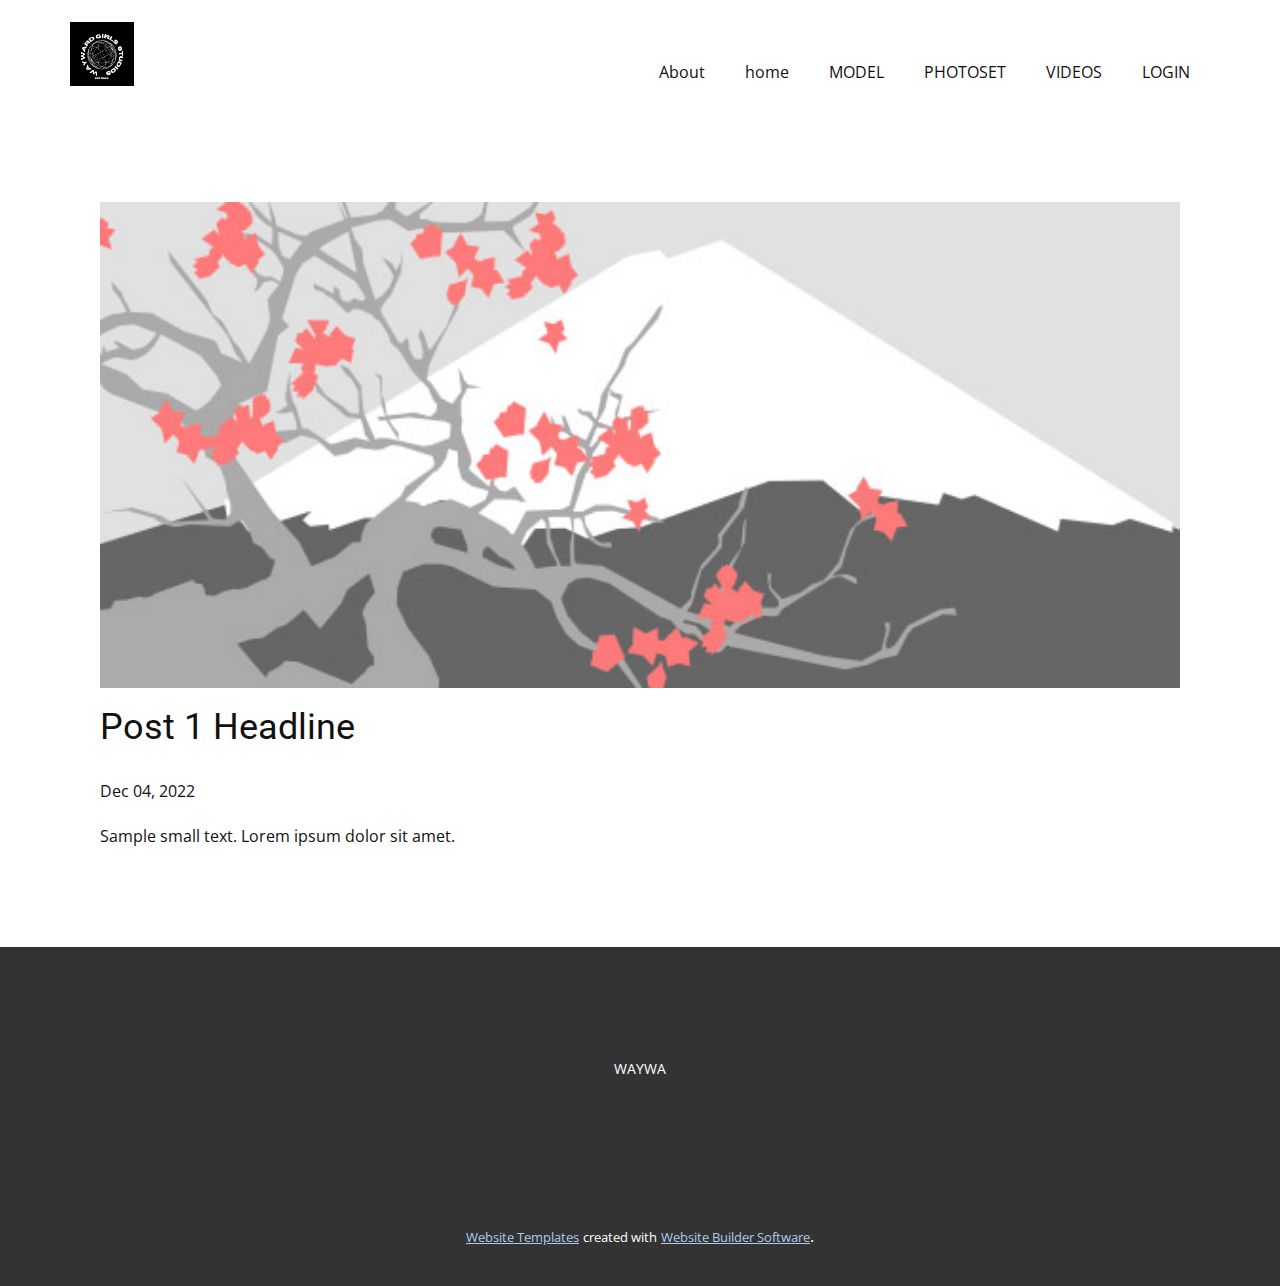
<file: blog/post.html>
<!DOCTYPE html>
<html style="font-size: 16px;" lang="en"><head>
    <meta name="viewport" content="width=device-width, initial-scale=1.0">
    <meta charset="utf-8">
    <meta name="keywords" content="Post 1 Headline">
    <meta name="description" content="">
    <title>Post 1 Headline</title>
    <link rel="stylesheet" href="../nicepage.css" media="screen">
<link rel="stylesheet" href="../Post-Template.css" media="screen">
    <script class="u-script" type="text/javascript" src="../jquery.js" defer=""></script>
    <script class="u-script" type="text/javascript" src="../nicepage.js" defer=""></script>
    <meta name="generator" content="Nicepage 5.0.7, nicepage.com">
    <link id="u-theme-google-font" rel="stylesheet" href="https://fonts.googleapis.com/css?family=Roboto:100,100i,300,300i,400,400i,500,500i,700,700i,900,900i|Open+Sans:300,300i,400,400i,500,500i,600,600i,700,700i,800,800i">
    
    
    <script type="application/ld+json">{
		"@context": "http://schema.org",
		"@type": "Organization",
		"name": "",
		"logo": "images/20221203_211406_0000.png"
}</script>
    <meta name="theme-color" content="#478ac9">
  </head>
  <body class="u-body u-xl-mode" data-lang="en"><header class="u-clearfix u-header u-header" id="sec-35d9"><div class="u-clearfix u-sheet u-valign-middle u-sheet-1">
        <a href="https://nicepage.com" class="u-image u-logo u-image-1" data-image-width="500" data-image-height="500">
          <img src="../images/20221203_211406_0000.png" class="u-logo-image u-logo-image-1">
        </a>
        <nav class="u-menu u-menu-one-level u-offcanvas u-menu-1">
          <div class="menu-collapse" style="font-size: 1rem; letter-spacing: 0px;">
            <a class="u-button-style u-custom-left-right-menu-spacing u-custom-padding-bottom u-custom-top-bottom-menu-spacing u-nav-link u-text-active-palette-1-base u-text-hover-palette-2-base" href="#">
              <svg class="u-svg-link" viewBox="0 0 24 24"><use xmlns:xlink="http://www.w3.org/1999/xlink" xlink:href="#menu-hamburger"></use></svg>
              <svg class="u-svg-content" version="1.1" id="menu-hamburger" viewBox="0 0 16 16" x="0px" y="0px" xmlns:xlink="http://www.w3.org/1999/xlink" xmlns="http://www.w3.org/2000/svg"><g><rect y="1" width="16" height="2"></rect><rect y="7" width="16" height="2"></rect><rect y="13" width="16" height="2"></rect>
</g></svg>
            </a>
          </div>
          <div class="u-custom-menu u-nav-container">
            <ul class="u-nav u-unstyled u-nav-1"><li class="u-nav-item"><a class="u-button-style u-nav-link u-text-active-palette-1-base u-text-hover-palette-2-base" href="#" style="padding: 10px 20px;">About</a>
</li><li class="u-nav-item"><a class="u-button-style u-nav-link u-text-active-palette-1-base u-text-hover-palette-2-base" href="../home.html" style="padding: 10px 20px;">home</a>
</li><li class="u-nav-item"><a class="u-button-style u-nav-link u-text-active-palette-1-base u-text-hover-palette-2-base" style="padding: 10px 20px;">MODEL</a>
</li><li class="u-nav-item"><a class="u-button-style u-nav-link u-text-active-palette-1-base u-text-hover-palette-2-base" style="padding: 10px 20px;">PHOTOSET</a>
</li><li class="u-nav-item"><a class="u-button-style u-nav-link u-text-active-palette-1-base u-text-hover-palette-2-base" style="padding: 10px 20px;">VIDEOS</a>
</li><li class="u-nav-item"><a class="u-button-style u-nav-link u-text-active-palette-1-base u-text-hover-palette-2-base" style="padding: 10px 20px;">LOGIN</a>
</li></ul>
          </div>
          <div class="u-custom-menu u-nav-container-collapse">
            <div class="u-black u-container-style u-inner-container-layout u-opacity u-opacity-95 u-sidenav">
              <div class="u-inner-container-layout u-sidenav-overflow">
                <div class="u-menu-close"></div>
                <ul class="u-align-center u-nav u-popupmenu-items u-unstyled u-nav-2"><li class="u-nav-item"><a class="u-button-style u-nav-link" href="#">About</a>
</li><li class="u-nav-item"><a class="u-button-style u-nav-link" href="../home.html">home</a>
</li><li class="u-nav-item"><a class="u-button-style u-nav-link">MODEL</a>
</li><li class="u-nav-item"><a class="u-button-style u-nav-link">PHOTOSET</a>
</li><li class="u-nav-item"><a class="u-button-style u-nav-link">VIDEOS</a>
</li><li class="u-nav-item"><a class="u-button-style u-nav-link">LOGIN</a>
</li></ul>
              </div>
            </div>
            <div class="u-black u-menu-overlay u-opacity u-opacity-70"></div>
          </div>
        </nav>
      </div></header>
    <section class="u-align-center u-clearfix u-section-1" id="sec-e3c3">
      <div class="u-clearfix u-sheet u-valign-middle-md u-valign-middle-sm u-valign-middle-xs u-sheet-1"><!--post_details--><!--post_details_options_json--><!--{"source":""}--><!--/post_details_options_json--><!--blog_post-->
        <div class="u-container-style u-expanded-width u-post-details u-post-details-1">
          <div class="u-container-layout u-valign-middle u-container-layout-1"><!--blog_post_image-->
            <img alt="" class="u-blog-control u-expanded-width u-image u-image-default u-image-1" src="../images/0fd3416c.jpeg"><!--/blog_post_image--><!--blog_post_header-->
            <h2 class="u-blog-control u-text u-text-1">Post 1 Headline</h2><!--/blog_post_header--><!--blog_post_metadata-->
            <div class="u-blog-control u-metadata u-metadata-1"><!--blog_post_metadata_date-->
              <span class="u-meta-date u-meta-icon">Dec 04, 2022</span><!--/blog_post_metadata_date--><!--blog_post_metadata_category-->
              <!--/blog_post_metadata_category--><!--blog_post_metadata_comments-->
              <!--/blog_post_metadata_comments-->
            </div><!--/blog_post_metadata--><!--blog_post_content-->
            <div class="u-align-justify u-blog-control u-post-content u-text u-text-2 fr-view">
  Sample small text. Lorem ipsum dolor sit amet.
  </div><!--/blog_post_content-->
          </div>
        </div><!--/blog_post--><!--/post_details-->
      </div>
    </section>
    
    
    <footer class="u-align-center u-clearfix u-footer u-grey-80 u-footer" id="sec-d199"><div class="u-clearfix u-sheet u-sheet-1">
        <p class="u-small-text u-text u-text-variant u-text-1">WAYWA</p>
      </div></footer>
    <section class="u-backlink u-clearfix u-grey-80">
      <a class="u-link" href="https://nicepage.com/website-templates" target="_blank">
        <span>Website Templates</span>
      </a>
      <p class="u-text">
        <span>created with</span>
      </p>
      <a class="u-link" href="" target="_blank">
        <span>Website Builder Software</span>
      </a>. 
    </section>
  
</body></html>
</file>
